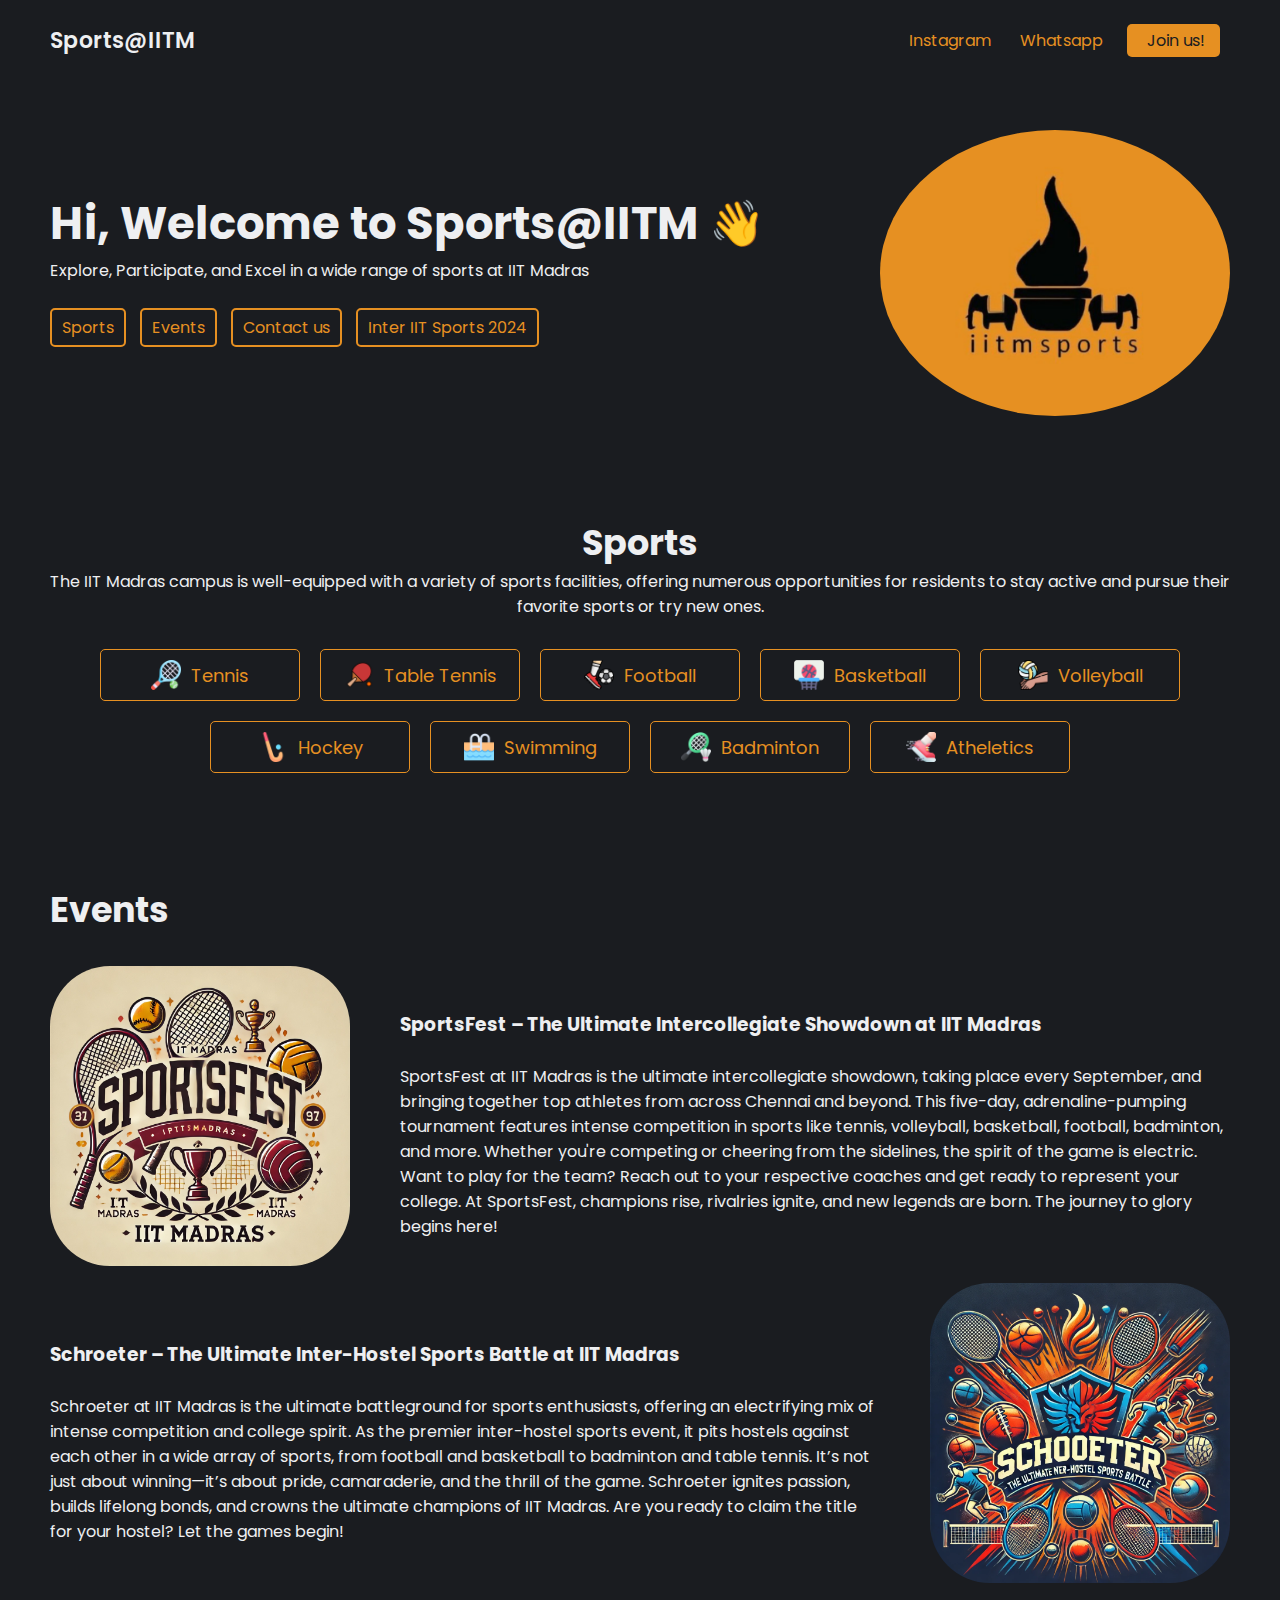
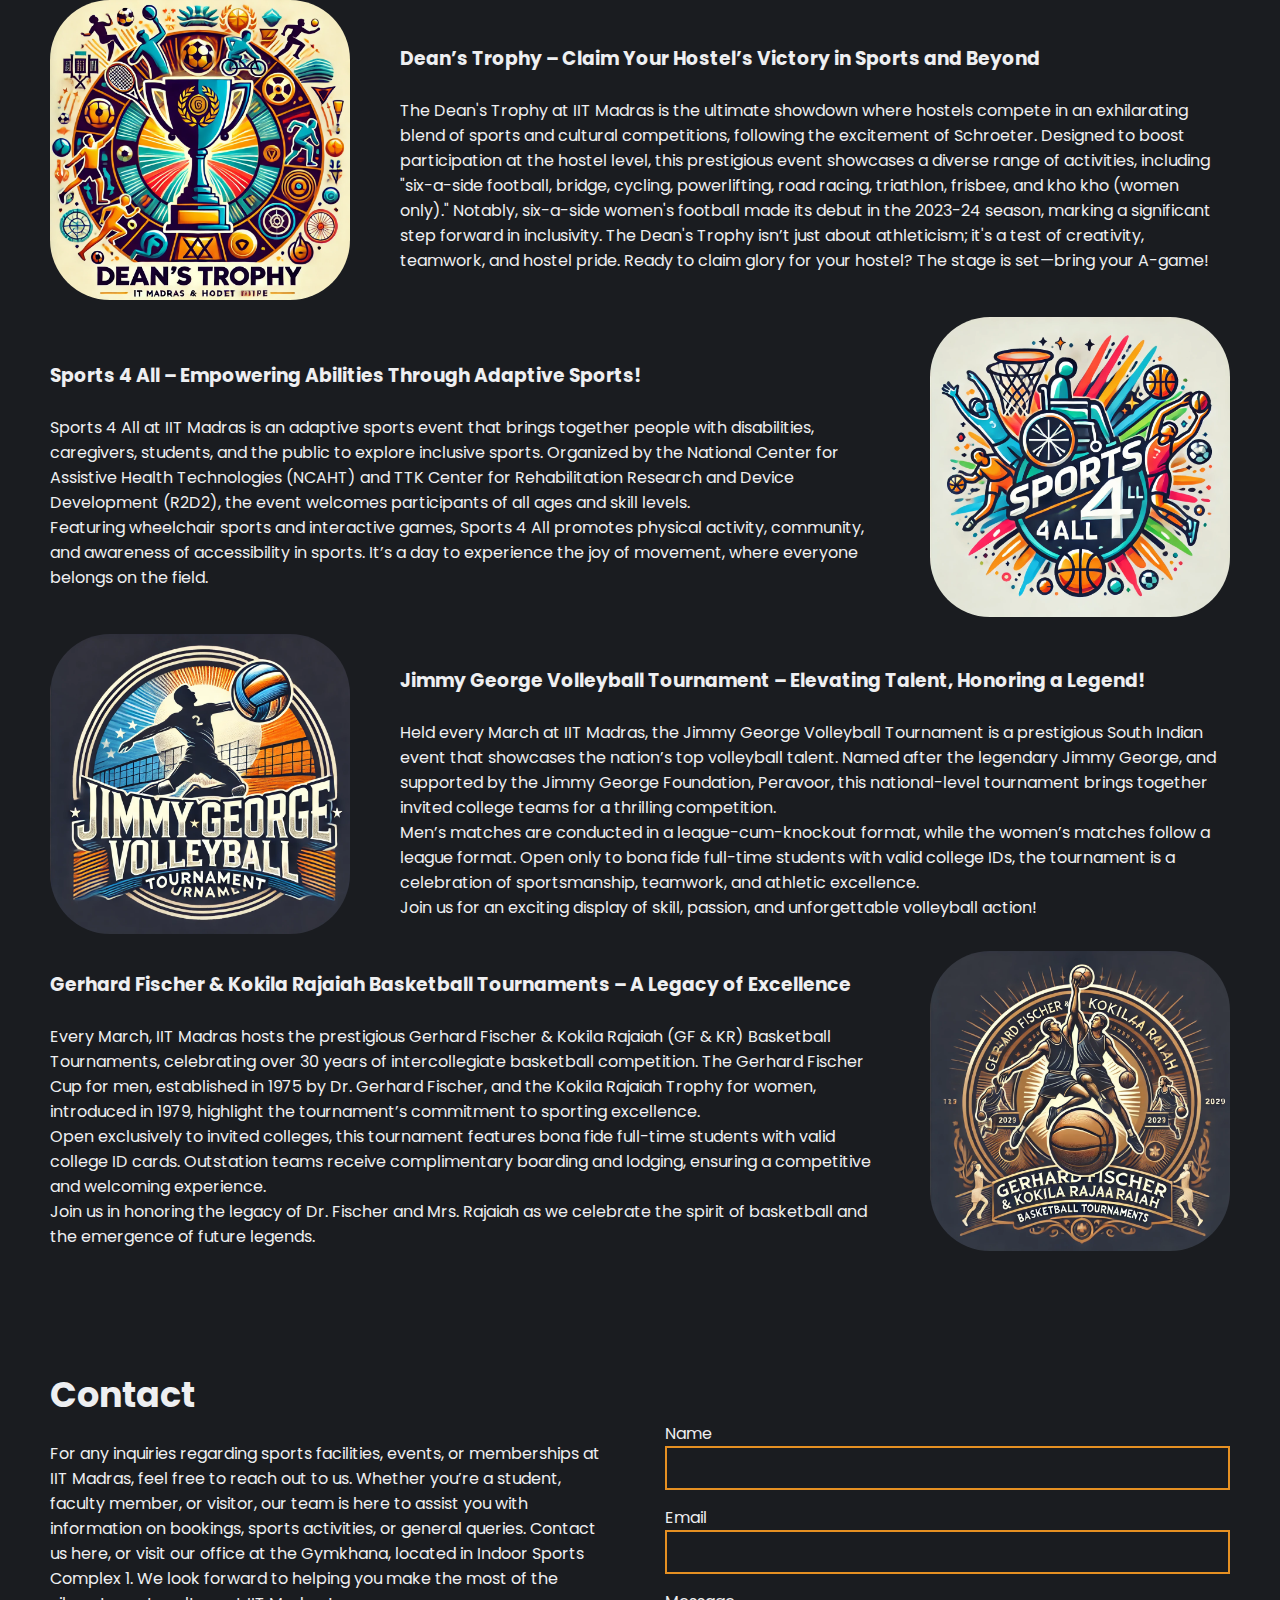
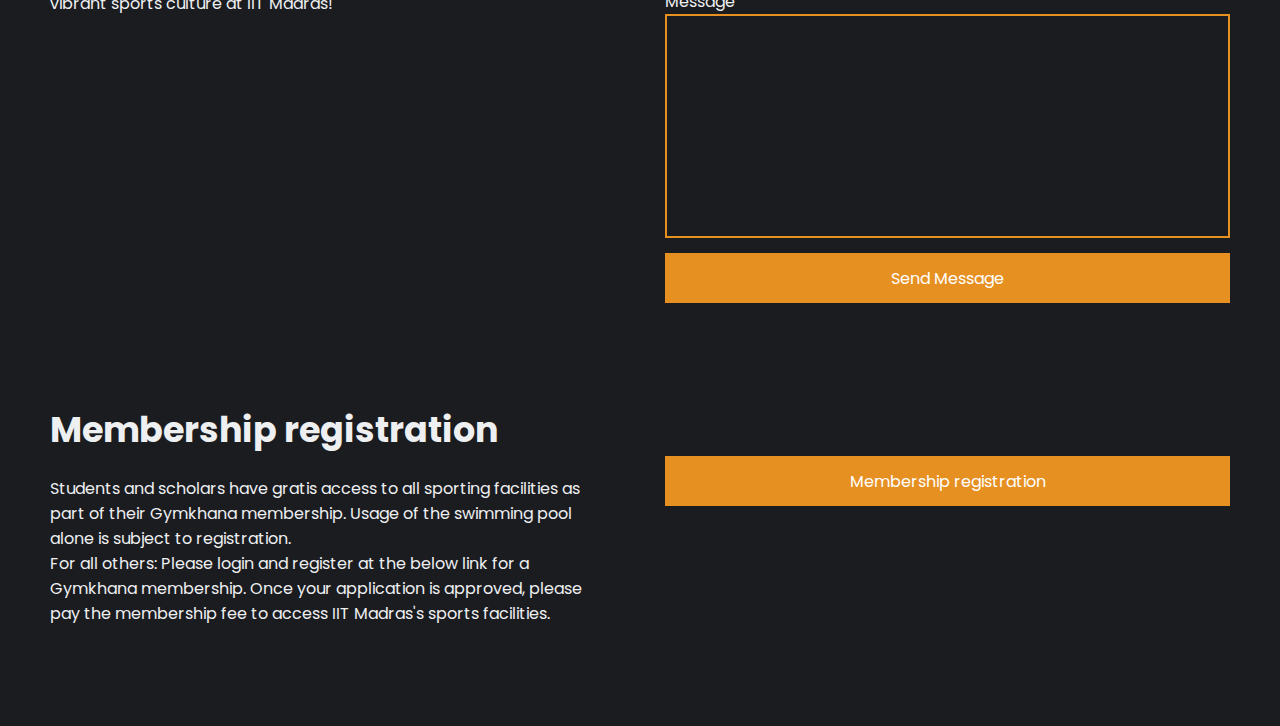
<file: index.html>
<!DOCTYPE html>
<html lang="en">
<head>
  <meta charset="UTF-8">
  <meta http-equiv="X-UA-Compatible" content="IE=edge">
  <meta name="viewport" content="width=device-width, initial-scale=1.0">

  <link rel="preconnect" href="https://fonts.googleapis.com">
  <link rel="preconnect" href="https://fonts.gstatic.com" crossorigin>
  <link href="https://fonts.googleapis.com/css2?family=Poppins:wght@400;600&display=swap" rel="stylesheet">

  <link rel="stylesheet" href="https://cdnjs.cloudflare.com/ajax/libs/font-awesome/6.4.0/css/all.min.css" integrity="sha512-iecdLmaskl7CVkqkXNQ/ZH/XLlvWZOJyj7Yy7tcenmpD1ypASozpmT/E0iPtmFIB46ZmdtAc9eNBvH0H/ZpiBw==" crossorigin="anonymous" referrerpolicy="no-referrer" />

  <link rel="stylesheet" href="styles.css">

  <title>Sports@IITM</title>
</head>
<body>
  <!-- NAVBAR -->
  <nav>
    <div class="left">
      <a href="/">Sports@IITM</a>
    </div>

    <div class="right">
      <a href="https://www.instagram.com/iitmsports" target="_blank" rel="noopener noreferrer">
        <i class="fa-brands fa-instagram"></i>
        <span>Instagram</span>
      </a>
      
      <a href="https://www.whatsapp.com/channel/0029Vaf8akrLikgIb8CyEc1K" target="_blank" rel="noopener noreferrer">
        <i class="fa-brands fa-whatsapp"></i>
        <span>Whatsapp</span>
      </a>
      
      <a href="#contact">
        <i class="fa-regular fa-paper-plane"></i>
        <span>Join us!</span>
      </a>
    </div>
  </nav>

  <main>
    <!-- SECTION 1: Hero -->
    <section class="hero-section">
      <div class="text">
        <h2>Hi, Welcome to Sports@IITM 👋</h2>
        <p>Explore, Participate, and Excel in a wide range of sports at IIT Madras</p>

        <div class="links">
          <a href="#sports">
            <i class="fa-solid fa-list-ul"></i>
            <span>Sports</span>
          </a>
          
          <a href="#events">
            <i class="fa-regular fa-calendar"></i>
            <span>Events</span>
          </a>
          
          <a href="#contact">
            <i class="fa-solid fa-comments"></i>
            <span>Contact us</span>
          </a>

          <a href="https://interiit2024.iiti.ac.in">
            <i class="fa-solid fa-fire-flame-curved"></i>
            <span>Inter IIT Sports 2024</span>
          </a>
        </div>
      </div>

      <div class="headshot">
        <img src="images/iitmsports_logo.png" alimagest="john doe headshot">
      </div>
    </section>

    <!-- SECTION 2: sports -->
    <section id="sports" class="sports-section">
      <h2>Sports</h2>
      <div class="text">
        The IIT Madras campus is well-equipped with a variety of sports facilities, offering numerous opportunities for residents to stay active and pursue their favorite sports or try new ones.
      </div>

      <div class="cells">
        <a href="tennis.html", target="_blank">
        <div class="cell">
          <img src="images/tennis.png" alt="tennis logo">
          <span>Tennis</span>
        </div>
        </a>
        
        <a href ="tt.html", target="_blank">
        <div class="cell">
          <img src="images/table-tennis.png" alt="table tennis logo">
          <span>Table Tennis</span>
        </div>
        </a>

        <a href="football.html", target="_blank">
        <div class="cell">
          <img src="images/football.png" alt="football logo">
          <span>Football</span>
        </div>
        </a>

        <a href="basketball.html", target="_blank">
        <div class="cell">
          <img src="images/basketball.png" alt="Basketball logo">
          <span>Basketball</span>
        </div>
        </a>

        <a href="volleyball.html", target="_blank">
        <div class="cell">
          <img src="images/volleyball.png" alt="volleyball logo">
          <span>Volleyball</span>
        </div>
        </a>

        <a href="hockey.html", target="_blank">
        <div class="cell">
            <img src="images/hockey.png" alt="hockey logo">
            <span>Hockey</span>
        </div>
        </a>

        <a href="swimming.html", target="_blank">
        <div class="cell">
            <img src="images/swimming.png" alt="swimming logo">
            <span>Swimming</span>
        </div>
        </a>
        
        <a href="badminton.html", target="_blank">
        <div class="cell">
            <img src="images/badminton.png" alt="badminton logo">
            <span>Badminton</span>
        </div>
        </a>

        <a href="atheletics.html", target="_blank">
        <div class="cell">
            <img src="images/atheletics.png" alt="atheletics logo">
            <span>Atheletics</span>
        </div>
        </a>

      </div>
    </section>

    <!-- SECTION 3: Events -->
    <section id="events" class="events-section">
      <h2>Events</h2>

      <div class="group">
        <div class="event-details">
          <img src="images/sportsfest logo.png">
          <p></p>
          <p></p>
        </div>

        <div class="text">
          <h3>SportsFest – The Ultimate Intercollegiate Showdown at IIT Madras</h3><br>
          SportsFest at IIT Madras is the ultimate intercollegiate showdown, taking place every September, and bringing together top athletes from across Chennai and beyond. This five-day, adrenaline-pumping tournament features intense competition in sports like tennis, volleyball, basketball, football, badminton, and more. Whether you're competing or cheering from the sidelines, the spirit of the game is electric. Want to play for the team? Reach out to your respective coaches and get ready to represent your college. At SportsFest, champions rise, rivalries ignite, and new legends are born. The journey to glory begins here!
        </div>
      </div>

      <div class="group">
        <div class="text">
          <h3>Schroeter – The Ultimate Inter-Hostel Sports Battle at IIT Madras</h3><br>
          Schroeter at IIT Madras is the ultimate battleground for sports enthusiasts, offering an electrifying mix of intense competition and college spirit. As the premier inter-hostel sports event, it pits hostels against each other in a wide array of sports, from football and basketball to badminton and table tennis. It’s not just about winning—it’s about pride, camaraderie, and the thrill of the game. Schroeter ignites passion, builds lifelong bonds, and crowns the ultimate champions of IIT Madras. Are you ready to claim the title for your hostel? Let the games begin!
        </div>

        <div class="event-details">
          <img src="images/Schroeter.png">
          <p></p>
          <p></p>
        </div>
      </div>

      <div class="group">
        <div class="event-details">
          <img src="images/deans.png">
          <p></p>
          <p></p>
        </div>

        <div class="text">
          <h3>Dean’s Trophy – Claim Your Hostel’s Victory in Sports and Beyond</h3><br>
          The Dean's Trophy at IIT Madras is the ultimate showdown where hostels compete in an exhilarating blend of sports and cultural competitions, following the excitement of Schroeter. Designed to boost participation at the hostel level, this prestigious event showcases a diverse range of activities, including "six-a-side football, bridge, cycling, powerlifting, road racing, triathlon, frisbee, and kho kho (women only)." Notably, six-a-side women's football made its debut in the 2023-24 season, marking a significant step forward in inclusivity. The Dean's Trophy isn’t just about athleticism; it's a test of creativity, teamwork, and hostel pride. Ready to claim glory for your hostel? The stage is set—bring your A-game!
        </div>
      </div>

      <div class="group">
        <div class="text">
          <h3>Sports 4 All – Empowering Abilities Through Adaptive Sports!</h3><br>
          Sports 4 All at IIT Madras is an adaptive sports event that brings together people with disabilities, caregivers, students, and the public to explore inclusive sports. Organized by the National Center for Assistive Health Technologies (NCAHT) and TTK Center for Rehabilitation Research and Device Development (R2D2), the event welcomes participants of all ages and skill levels.<br>
          Featuring wheelchair sports and interactive games, Sports 4 All promotes physical activity, community, and awareness of accessibility in sports. It’s a day to experience the joy of movement, where everyone belongs on the field.
        </div>

        <div class="event-details">
          <img src="images/sports4all logo.png">
          <p></p>
          <p></p>
        </div>
      </div>

      <div class="group">
        <div class="event-details">
          <img src="images/jimmy logo.png">
          <p></p>
          <p></p>
        </div>

        <div class="text">
          <h3>Jimmy George Volleyball Tournament – Elevating Talent, Honoring a Legend!</h3><br>
          Held every March at IIT Madras, the Jimmy George Volleyball Tournament is a prestigious South Indian event that showcases the nation’s top volleyball talent. Named after the legendary Jimmy George, and supported by the Jimmy George Foundation, Peravoor, this national-level tournament brings together invited college teams for a thrilling competition.<br>
          Men’s matches are conducted in a league-cum-knockout format, while the women’s matches follow a league format. Open only to bona fide full-time students with valid college IDs, the tournament is a celebration of sportsmanship, teamwork, and athletic excellence.<br>
          Join us for an exciting display of skill, passion, and unforgettable volleyball action!
        </div>
      </div>

      <div class="group">
        <div class="text">
          <h3>Gerhard Fischer & Kokila Rajaiah Basketball Tournaments – A Legacy of Excellence</h3><br>
          Every March, IIT Madras hosts the prestigious Gerhard Fischer & Kokila Rajaiah (GF & KR) Basketball Tournaments, celebrating over 30 years of intercollegiate basketball competition. The Gerhard Fischer Cup for men, established in 1975 by Dr. Gerhard Fischer, and the Kokila Rajaiah Trophy for women, introduced in 1979, highlight the tournament’s commitment to sporting excellence.<br>
          Open exclusively to invited colleges, this tournament features bona fide full-time students with valid college ID cards. Outstation teams receive complimentary boarding and lodging, ensuring a competitive and welcoming experience.<br>
          Join us in honoring the legacy of Dr. Fischer and Mrs. Rajaiah as we celebrate the spirit of basketball and the emergence of future legends.
        </div>

        <div class="event-details">
          <img src="images/kokila logo.png">
          <p></p>
          <p></p>
        </div>
      </div>

    </section>

    <!-- SECTION 4: Contact -->
    <section id="contact" class="contact-section">
      <h2>Contact</h2>

      <div class="group">
        <div class="text">
            For any inquiries regarding sports facilities, events, or memberships at IIT Madras, feel free to reach out to us. Whether you’re a student, faculty member, or visitor, our team is here to assist you with information on bookings, sports activities, or general queries. Contact us here, or visit our office at the Gymkhana, located in Indoor Sports Complex 1. We look forward to helping you make the most of the vibrant sports culture at IIT Madras!
        </div>

        <form action = "contact.php" method="post">
          <label for="name">Name</label>
          <input type="text" id="name" name="name">

          <label for="email">Email</label>
          <input type="email" id="email" name="email">

          <label for="message">Message</label>
          <textarea id="message" cols="30" rows="10" name="message"></textarea>

          <button type="submit" disabled title="Form disabled on live site">Send Message</button>
        </form>
      </div>
    </section>

    <section id="contact" class="contact-section">
      <h2>Membership registration</h2>

      <div class="group">
        <div class="text">
          Students and scholars have gratis access to all sporting facilities as part of their Gymkhana membership. Usage of the swimming pool alone is subject to registration.<br> For all others: Please login and register at the below link for a Gymkhana membership. Once your application is approved, please pay the membership fee to access IIT Madras's sports facilities.
        </div>

        <form action="https://dost.iitm.ac.in/iitmdost/login?getRegistrationForm" method="post">
          <button type="submit">Membership registration</button>
        </form> 
      </div>
    </section>

  </main>
</body>
</html>
</file>
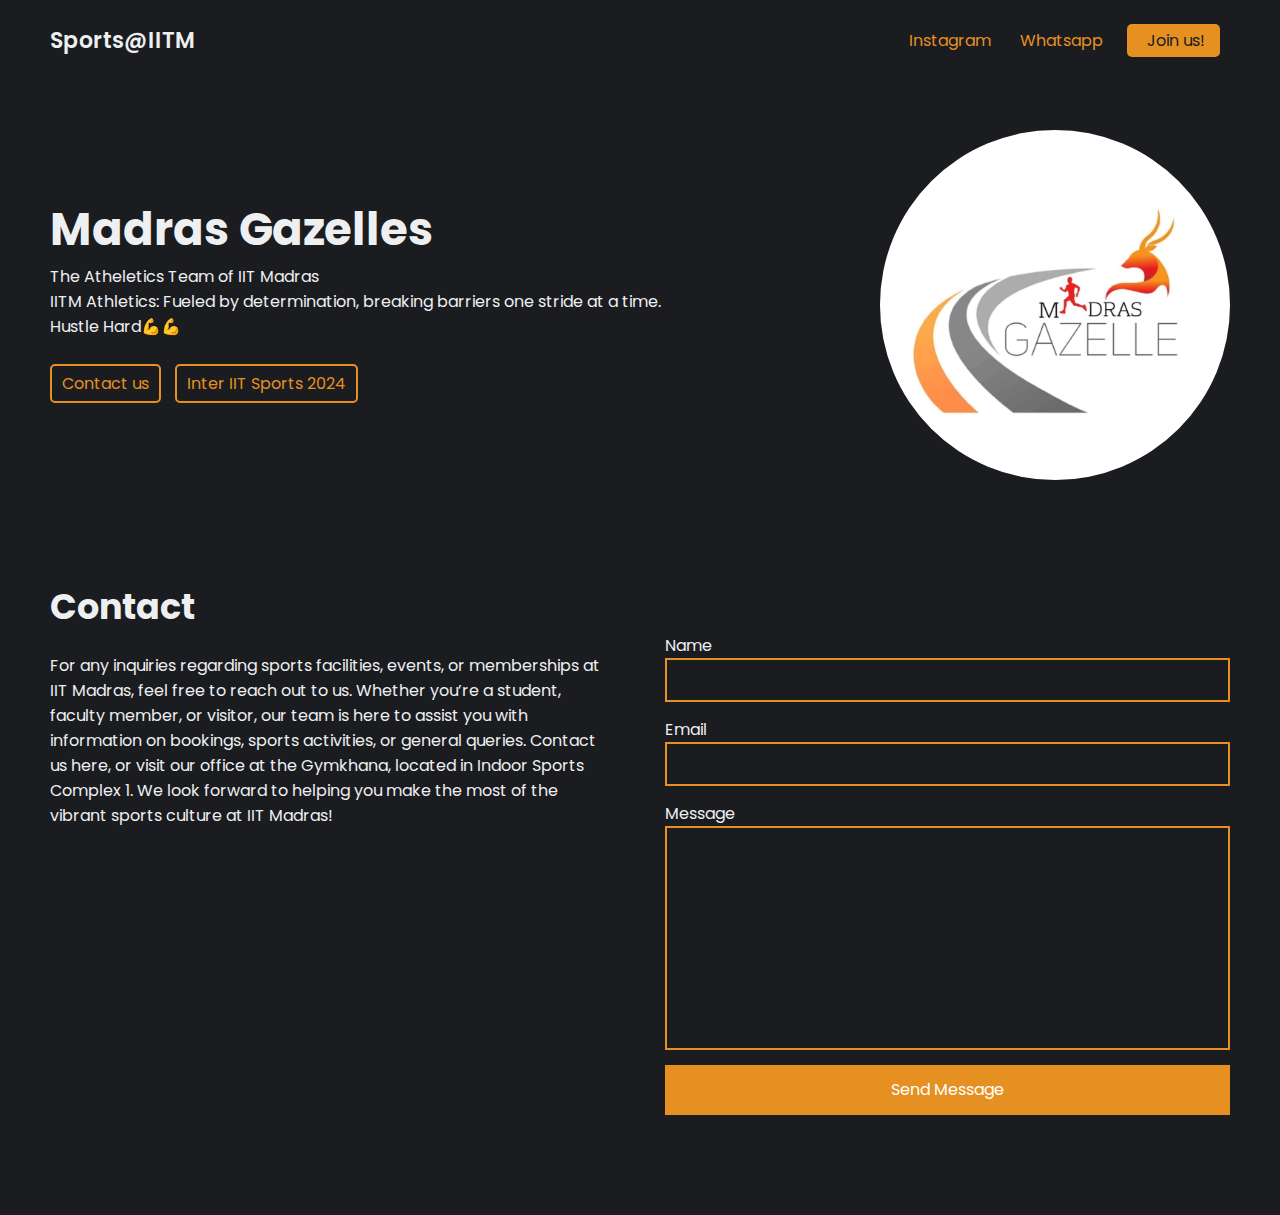
<file: atheletics.html>
<!DOCTYPE html>
<html lang="en">
<head>
  <meta charset="UTF-8">
  <meta http-equiv="X-UA-Compatible" content="IE=edge">
  <meta name="viewport" content="width=device-width, initial-scale=1.0">

  <link rel="preconnect" href="https://fonts.googleapis.com">
  <link rel="preconnect" href="https://fonts.gstatic.com" crossorigin>
  <link href="https://fonts.googleapis.com/css2?family=Poppins:wght@400;600&display=swap" rel="stylesheet">

  <link rel="stylesheet" href="https://cdnjs.cloudflare.com/ajax/libs/font-awesome/6.4.0/css/all.min.css" integrity="sha512-iecdLmaskl7CVkqkXNQ/ZH/XLlvWZOJyj7Yy7tcenmpD1ypASozpmT/E0iPtmFIB46ZmdtAc9eNBvH0H/ZpiBw==" crossorigin="anonymous" referrerpolicy="no-referrer" />

  <link rel="stylesheet" href="styles.css">

  <title>Sports@IITM</title>
</head>

<body>
    <!-- NAVBAR -->
    <nav>
      <div class="left">
        <a href="/">Sports@IITM</a>
      </div>
  
      <div class="right">
        <a href="https://www.instagram.com/iitmgazelles/" target="_blank" rel="noopener noreferrer">
          <i class="fa-brands fa-instagram"></i>
          <span>Instagram</span>
        </a>
        
        <a href="https://www.whatsapp.com/channel/0029Vaf8akrLikgIb8CyEc1K" target="_blank" rel="noopener noreferrer">
          <i class="fa-brands fa-whatsapp"></i>
          <span>Whatsapp</span>
        </a>
        
        <a href="join us.html">
          <i class="fa-regular fa-paper-plane"></i>
          <span>Join us!</span>
        </a>
      </div>
    </nav>
    <main>
        <!-- SECTION 1: Hero -->
        <section class="hero-section">
          <div class="text">
            <h2>Madras Gazelles</h2>
            <p>The Atheletics Team of IIT Madras<br>IITM Athletics: Fueled by determination, breaking barriers one stride at a time.<br>Hustle Hard💪💪</p>
    
            <div class="links">
              <a href="#contact">
                <i class="fa-solid fa-comments"></i>
                <span>Contact us</span>
              </a>
    
              <a href="https://interiit2024.iiti.ac.in">
                <i class="fa-solid fa-fire-flame-curved"></i>
                <span>Inter IIT Sports 2024</span>
              </a>
            </div>
          </div>
    
          <div class="headshot">
            <img src="atheletics/team logo.jpg" alimagest="Madras Gazelles">
          </div>
        </section>

    <!-- SECTION 4: Contact -->
    <section id="contact" class="contact-section" onsubmit="return validateForm()">
        <h2>Contact</h2>
  
        <div class="group">
          <div class="text">
              For any inquiries regarding sports facilities, events, or memberships at IIT Madras, feel free to reach out to us. Whether you’re a student, faculty member, or visitor, our team is here to assist you with information on bookings, sports activities, or general queries. Contact us here, or visit our office at the Gymkhana, located in Indoor Sports Complex 1. We look forward to helping you make the most of the vibrant sports culture at IIT Madras!
          </div>
  
          <form action = "contact.php" method="post">
            <label for="name">Name</label>
            <input type="text" id="name" name="name">
  
            <label for="email">Email</label>
            <input type="email" id="email" name="email">
  
            <label for="message">Message</label>
            <textarea id="message" cols="30" rows="10" name="message"></textarea>
  
            <button type="submit">Send Message</button>
          </form>
        </div>
      </section>
    </body>
</html>
</file>
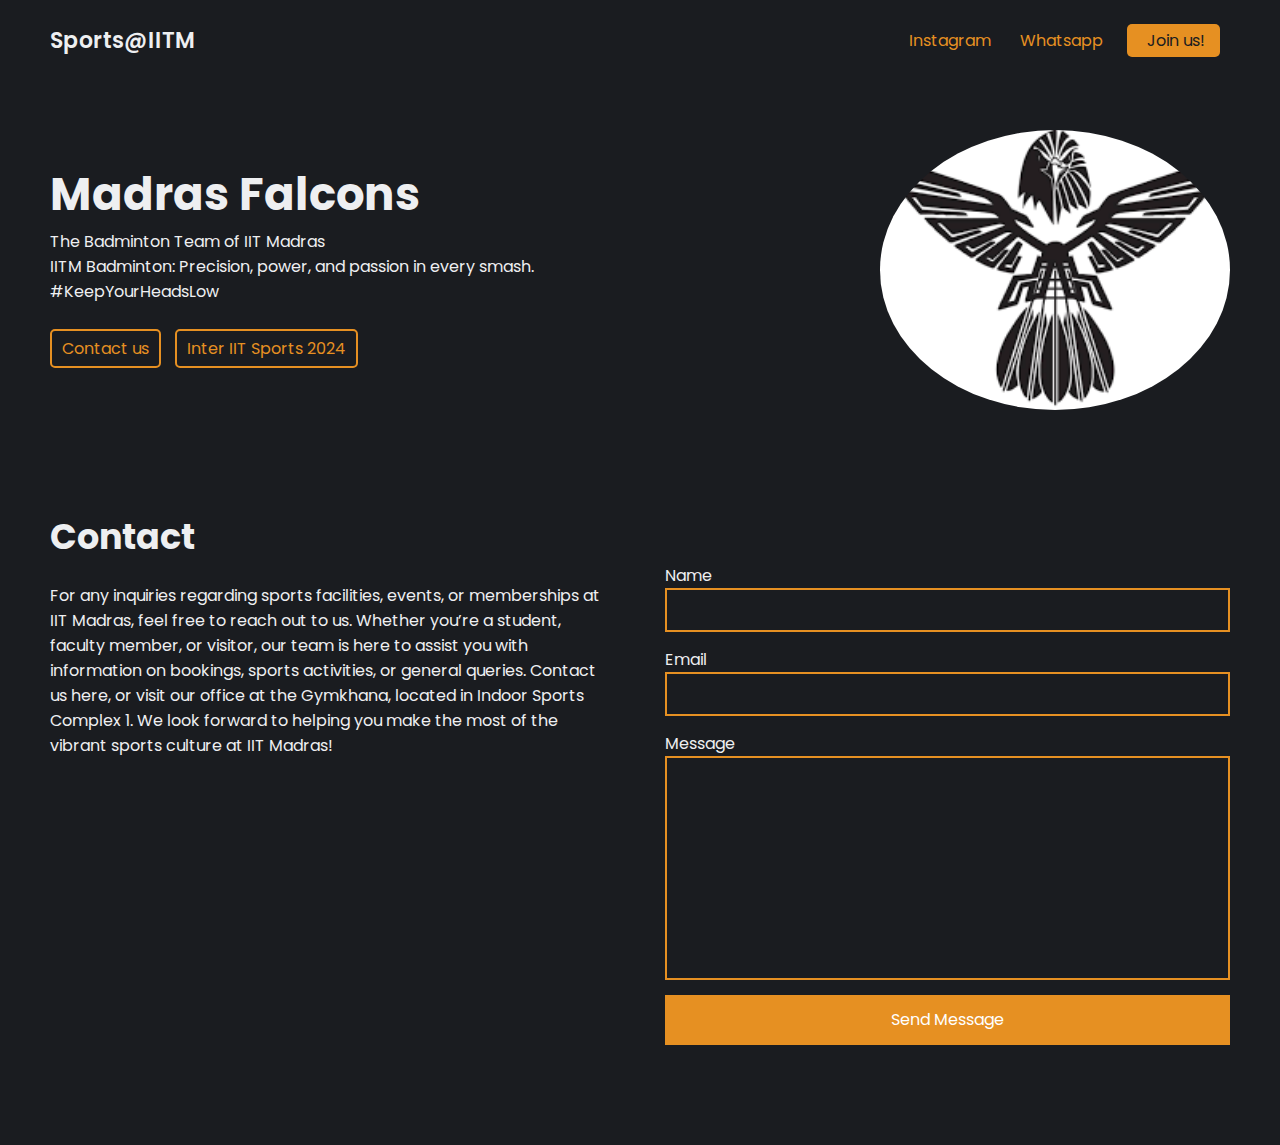
<file: badminton.html>
<!DOCTYPE html>
<html lang="en">
<head>
  <meta charset="UTF-8">
  <meta http-equiv="X-UA-Compatible" content="IE=edge">
  <meta name="viewport" content="width=device-width, initial-scale=1.0">

  <link rel="preconnect" href="https://fonts.googleapis.com">
  <link rel="preconnect" href="https://fonts.gstatic.com" crossorigin>
  <link href="https://fonts.googleapis.com/css2?family=Poppins:wght@400;600&display=swap" rel="stylesheet">

  <link rel="stylesheet" href="https://cdnjs.cloudflare.com/ajax/libs/font-awesome/6.4.0/css/all.min.css" integrity="sha512-iecdLmaskl7CVkqkXNQ/ZH/XLlvWZOJyj7Yy7tcenmpD1ypASozpmT/E0iPtmFIB46ZmdtAc9eNBvH0H/ZpiBw==" crossorigin="anonymous" referrerpolicy="no-referrer" />

  <link rel="stylesheet" href="styles.css">

  <title>Sports@IITM</title>
</head>

<body>
    <!-- NAVBAR -->
    <nav>
      <div class="left">
        <a href="/">Sports@IITM</a>
      </div>
  
      <div class="right">
        <a href="https://www.instagram.com/falcons_iitm/" target="_blank" rel="noopener noreferrer">
          <i class="fa-brands fa-instagram"></i>
          <span>Instagram</span>
        </a>
        
        <a href="https://www.whatsapp.com/channel/0029Vaf8akrLikgIb8CyEc1K" target="_blank" rel="noopener noreferrer">
          <i class="fa-brands fa-whatsapp"></i>
          <span>Whatsapp</span>
        </a>
        
        <a href="join us.html">
          <i class="fa-regular fa-paper-plane"></i>
          <span>Join us!</span>
        </a>
      </div>
    </nav>
    <main>
        <!-- SECTION 1: Hero -->
        <section class="hero-section">
          <div class="text">
            <h2>Madras Falcons</h2>
            <p>The Badminton Team of IIT Madras<br>IITM Badminton: Precision, power, and passion in every smash.<br>#KeepYourHeadsLow</p>
    
            <div class="links">
              <a href="#contact">
                <i class="fa-solid fa-comments"></i>
                <span>Contact us</span>
              </a>
    
              <a href="https://interiit2024.iiti.ac.in">
                <i class="fa-solid fa-fire-flame-curved"></i>
                <span>Inter IIT Sports 2024</span>
              </a>
            </div>
          </div>
    
          <div class="headshot">
            <img src="badminton/team logo.png" alimagest="Madras Falcons">
          </div>
        </section>

    <!-- SECTION 4: Contact -->
    <section id="contact" class="contact-section">
        <h2>Contact</h2>
  
        <div class="group">
          <div class="text">
              For any inquiries regarding sports facilities, events, or memberships at IIT Madras, feel free to reach out to us. Whether you’re a student, faculty member, or visitor, our team is here to assist you with information on bookings, sports activities, or general queries. Contact us here, or visit our office at the Gymkhana, located in Indoor Sports Complex 1. We look forward to helping you make the most of the vibrant sports culture at IIT Madras!
          </div>
  
          <form action = "contact.php" method="post" onsubmit="return validateForm()">
            <label for="name">Name</label>
            <input type="text" id="name" name="name">
  
            <label for="email">Email</label>
            <input type="email" id="email" name="email">
  
            <label for="message">Message</label>
            <textarea id="message" cols="30" rows="10" name="message"></textarea>
  
            <button type="submit">Send Message</button>
          </form>
        </div>
      </section>
    </body>
</html>
</file>
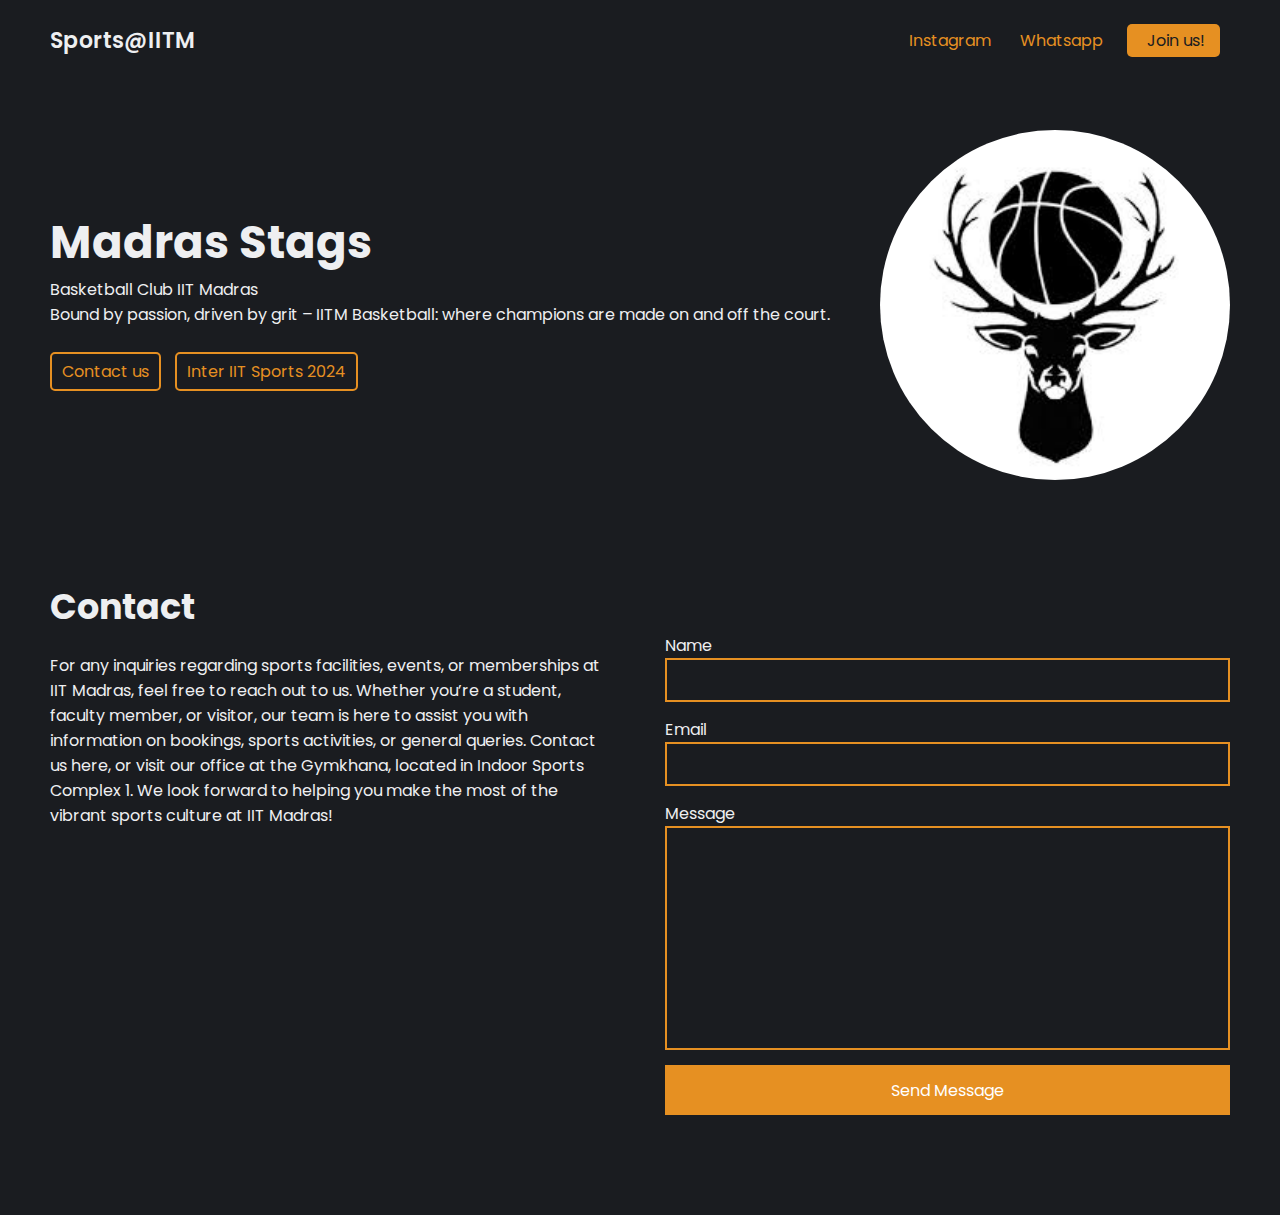
<file: basketball.html>
<!DOCTYPE html>
<html lang="en">
<head>
  <meta charset="UTF-8">
  <meta http-equiv="X-UA-Compatible" content="IE=edge">
  <meta name="viewport" content="width=device-width, initial-scale=1.0">

  <link rel="preconnect" href="https://fonts.googleapis.com">
  <link rel="preconnect" href="https://fonts.gstatic.com" crossorigin>
  <link href="https://fonts.googleapis.com/css2?family=Poppins:wght@400;600&display=swap" rel="stylesheet">

  <link rel="stylesheet" href="https://cdnjs.cloudflare.com/ajax/libs/font-awesome/6.4.0/css/all.min.css" integrity="sha512-iecdLmaskl7CVkqkXNQ/ZH/XLlvWZOJyj7Yy7tcenmpD1ypASozpmT/E0iPtmFIB46ZmdtAc9eNBvH0H/ZpiBw==" crossorigin="anonymous" referrerpolicy="no-referrer" />

  <link rel="stylesheet" href="styles.css">

  <title>Sports@IITM</title>
</head>

<body>
    <!-- NAVBAR -->
    <nav>
      <div class="left">
        <a href="/">Sports@IITM</a>
      </div>
  
      <div class="right">
        <a href="https://www.instagram.com/iitmbasketball/" target="_blank" rel="noopener noreferrer">
          <i class="fa-brands fa-instagram"></i>
          <span>Instagram</span>
        </a>
        
        <a href="https://www.whatsapp.com/channel/0029Vaf8akrLikgIb8CyEc1K" target="_blank" rel="noopener noreferrer">
          <i class="fa-brands fa-whatsapp"></i>
          <span>Whatsapp</span>
        </a>
        
        <a href="join us.html">
          <i class="fa-regular fa-paper-plane"></i>
          <span>Join us!</span>
        </a>
      </div>
    </nav>
    <main>
        <!-- SECTION 1: Hero -->
        <section class="hero-section">
          <div class="text">
            <h2>Madras Stags</h2>
            <p>Basketball Club IIT Madras<br>Bound by passion, driven by grit – IITM Basketball: where champions are made on and off the court.</p>
    
            <div class="links">
              <a href="#contact">
                <i class="fa-solid fa-comments"></i>
                <span>Contact us</span>
              </a>
    
              <a href="https://interiit2024.iiti.ac.in">
                <i class="fa-solid fa-fire-flame-curved"></i>
                <span>Inter IIT Sports 2024</span>
              </a>
            </div>
          </div>
    
          <div class="headshot">
            <img src="basketball/team logo.jpeg" alimagest="Madras Stags">
          </div>
        </section>

    <!-- SECTION 4: Contact -->
    <section id="contact" class="contact-section">
        <h2>Contact</h2>
  
        <div class="group">
          <div class="text">
              For any inquiries regarding sports facilities, events, or memberships at IIT Madras, feel free to reach out to us. Whether you’re a student, faculty member, or visitor, our team is here to assist you with information on bookings, sports activities, or general queries. Contact us here, or visit our office at the Gymkhana, located in Indoor Sports Complex 1. We look forward to helping you make the most of the vibrant sports culture at IIT Madras!
          </div>
  
          <form action = "contact.php" method="post" onsubmit="return validateForm()">
            <label for="name">Name</label>
            <input type="text" id="name" name="name">
  
            <label for="email">Email</label>
            <input type="email" id="email" name="email">
  
            <label for="message">Message</label>
            <textarea id="message" cols="30" rows="10" name="message"></textarea>
  
            <button type="submit">Send Message</button>
          </form>
        </div>
      </section>
    </body>
</html>
</file>
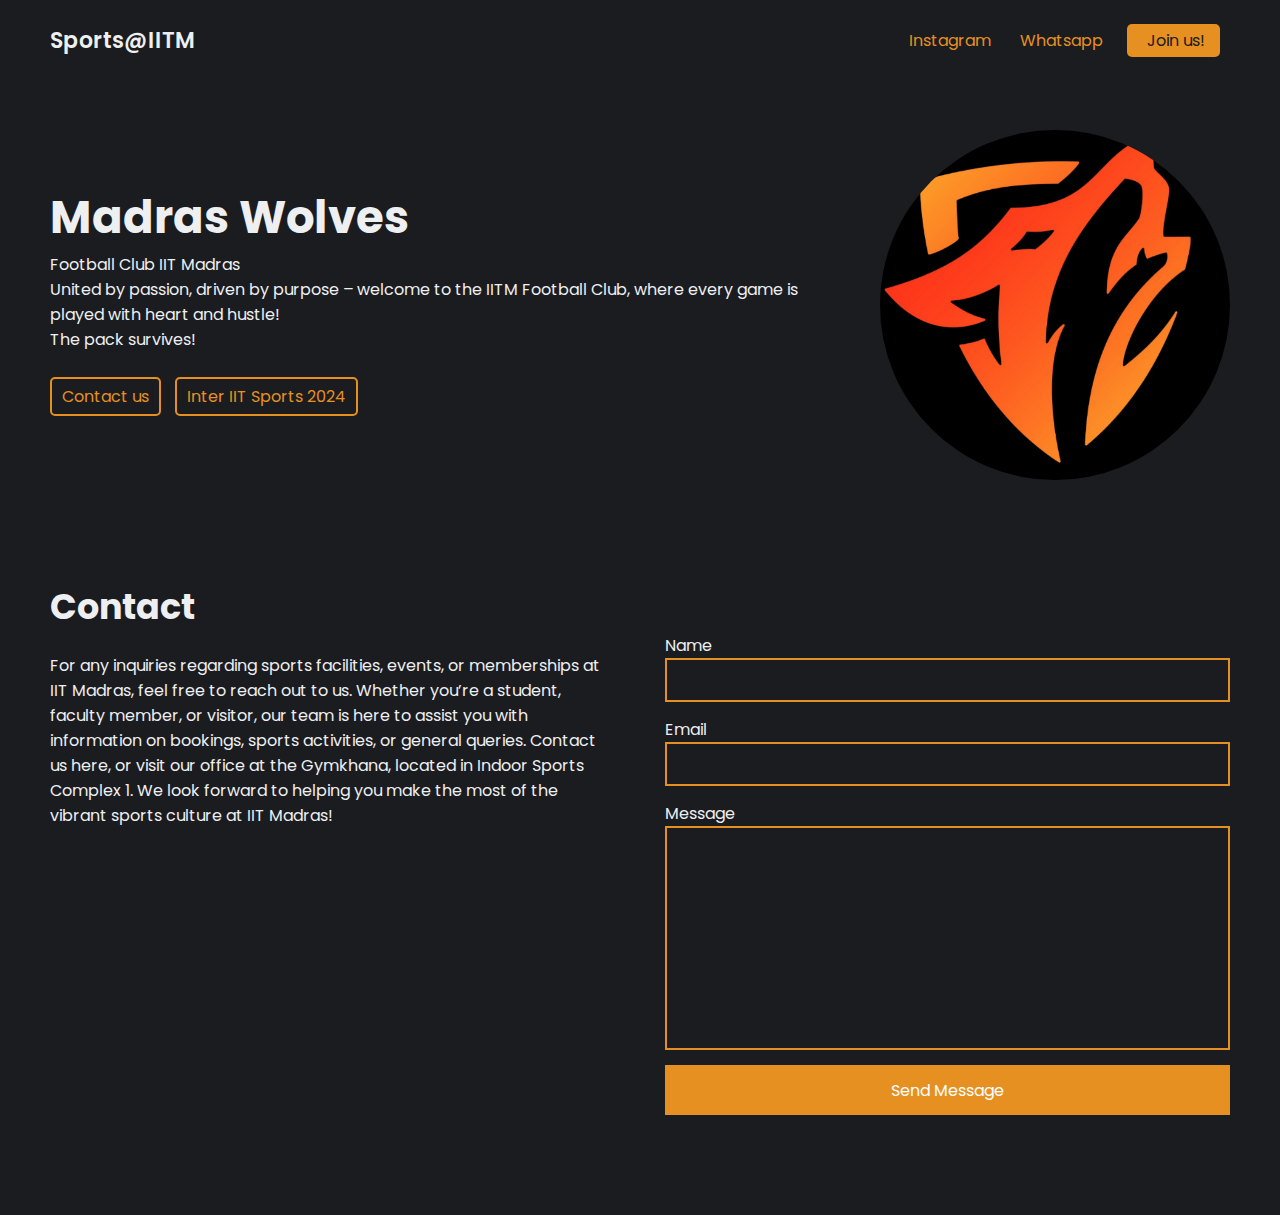
<file: football.html>
<!DOCTYPE html>
<html lang="en">
<head>
  <meta charset="UTF-8">
  <meta http-equiv="X-UA-Compatible" content="IE=edge">
  <meta name="viewport" content="width=device-width, initial-scale=1.0">

  <link rel="preconnect" href="https://fonts.googleapis.com">
  <link rel="preconnect" href="https://fonts.gstatic.com" crossorigin>
  <link href="https://fonts.googleapis.com/css2?family=Poppins:wght@400;600&display=swap" rel="stylesheet">

  <link rel="stylesheet" href="https://cdnjs.cloudflare.com/ajax/libs/font-awesome/6.4.0/css/all.min.css" integrity="sha512-iecdLmaskl7CVkqkXNQ/ZH/XLlvWZOJyj7Yy7tcenmpD1ypASozpmT/E0iPtmFIB46ZmdtAc9eNBvH0H/ZpiBw==" crossorigin="anonymous" referrerpolicy="no-referrer" />

  <link rel="stylesheet" href="styles.css">

  <title>Sports@IITM</title>
</head>

<body>
    <!-- NAVBAR -->
    <nav>
      <div class="left">
        <a href="/">Sports@IITM</a>
      </div>
  
      <div class="right">
        <a href="https://www.instagram.com/iitmadraswolves/" target="_blank" rel="noopener noreferrer">
          <i class="fa-brands fa-instagram"></i>
          <span>Instagram</span>
        </a>
        
        <a href="https://www.whatsapp.com/channel/0029Vaf8akrLikgIb8CyEc1K" target="_blank" rel="noopener noreferrer">
          <i class="fa-brands fa-whatsapp"></i>
          <span>Whatsapp</span>
        </a>
        
        <a href="join us.html">
          <i class="fa-regular fa-paper-plane"></i>
          <span>Join us!</span>
        </a>
      </div>
    </nav>
    <main>
        <!-- SECTION 1: Hero -->
        <section class="hero-section">
          <div class="text">
            <h2>Madras Wolves</h2>
            <p>Football Club IIT Madras<br>United by passion, driven by purpose – welcome to the IITM Football Club, where every game is played with heart and hustle!<br>The pack survives!</p>
    
            <div class="links">
              <a href="#contact">
                <i class="fa-solid fa-comments"></i>
                <span>Contact us</span>
              </a>
    
              <a href="https://interiit2024.iiti.ac.in">
                <i class="fa-solid fa-fire-flame-curved"></i>
                <span>Inter IIT Sports 2024</span>
              </a>
            </div>
          </div>
    
          <div class="headshot">
            <img src="football/team logo.png" alimagest="Madras Wolves">
          </div>
        </section>

    <!-- SECTION 4: Contact -->
    <section id="contact" class="contact-section">
        <h2>Contact</h2>
  
        <div class="group">
          <div class="text">
              For any inquiries regarding sports facilities, events, or memberships at IIT Madras, feel free to reach out to us. Whether you’re a student, faculty member, or visitor, our team is here to assist you with information on bookings, sports activities, or general queries. Contact us here, or visit our office at the Gymkhana, located in Indoor Sports Complex 1. We look forward to helping you make the most of the vibrant sports culture at IIT Madras!
          </div>
  
          <form action = "contact.php" method="post" onsubmit="return validateForm()">
            <label for="name">Name</label>
            <input type="text" id="name" name="name">
  
            <label for="email">Email</label>
            <input type="email" id="email" name="email">
  
            <label for="message">Message</label>
            <textarea id="message" cols="30" rows="10" name="message"></textarea>
  
            <button type="submit">Send Message</button>
          </form>
        </div>
      </section>
    </body>
</html>
</file>
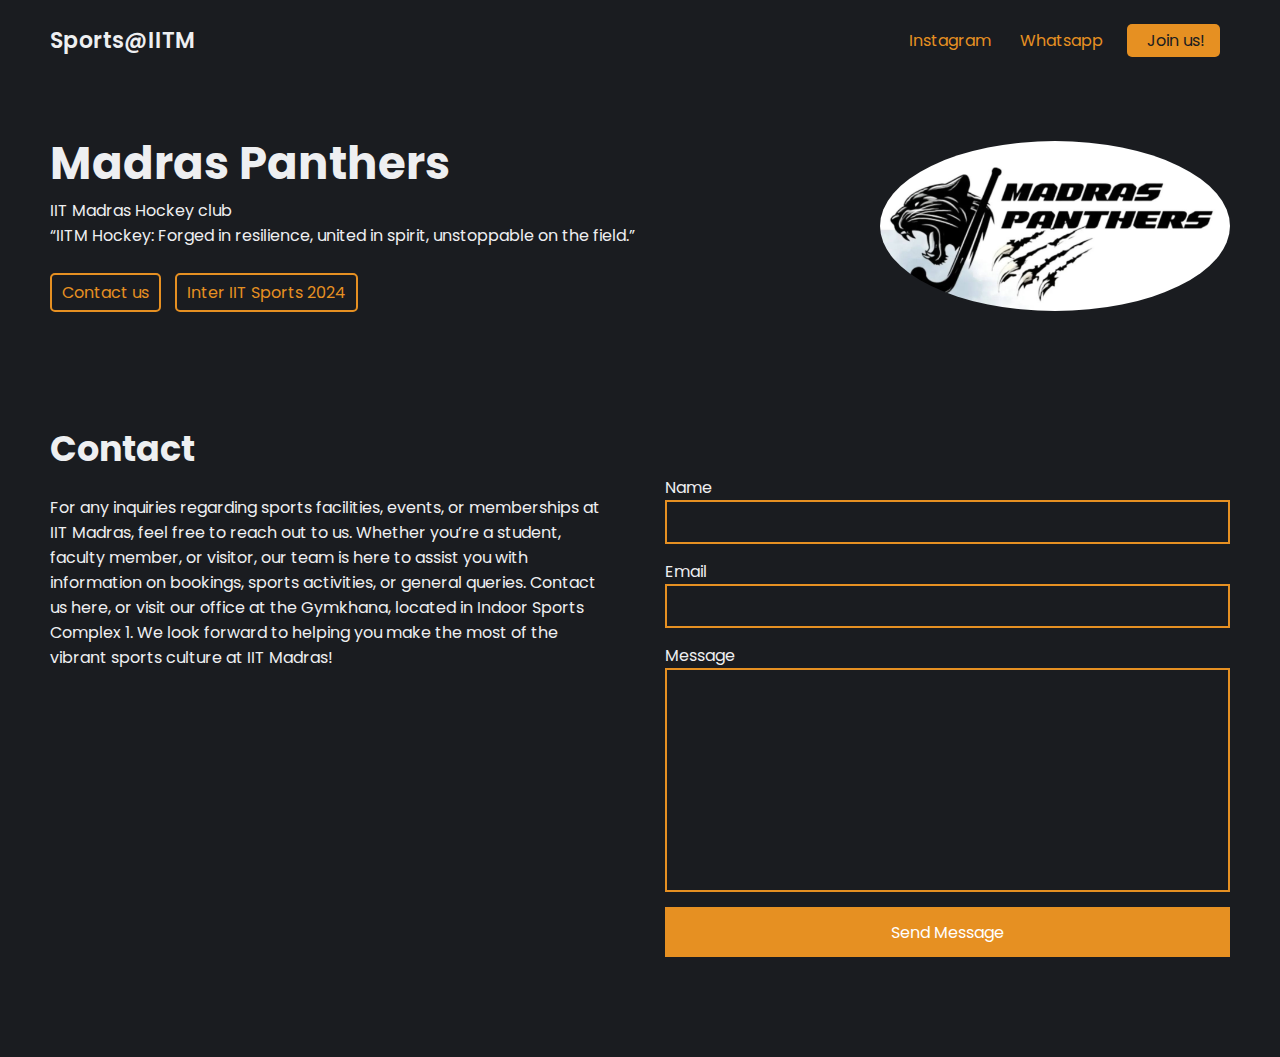
<file: hockey.html>
<!DOCTYPE html>
<html lang="en">
<head>
  <meta charset="UTF-8">
  <meta http-equiv="X-UA-Compatible" content="IE=edge">
  <meta name="viewport" content="width=device-width, initial-scale=1.0">

  <link rel="preconnect" href="https://fonts.googleapis.com">
  <link rel="preconnect" href="https://fonts.gstatic.com" crossorigin>
  <link href="https://fonts.googleapis.com/css2?family=Poppins:wght@400;600&display=swap" rel="stylesheet">

  <link rel="stylesheet" href="https://cdnjs.cloudflare.com/ajax/libs/font-awesome/6.4.0/css/all.min.css" integrity="sha512-iecdLmaskl7CVkqkXNQ/ZH/XLlvWZOJyj7Yy7tcenmpD1ypASozpmT/E0iPtmFIB46ZmdtAc9eNBvH0H/ZpiBw==" crossorigin="anonymous" referrerpolicy="no-referrer" />

  <link rel="stylesheet" href="styles.css">

  <title>Sports@IITM</title>
</head>

<body>
    <!-- NAVBAR -->
    <nav>
      <div class="left">
        <a href="/">Sports@IITM</a>
      </div>
  
      <div class="right">
        <a href="https://www.instagram.com/iitmhockeypanthers/" target="_blank" rel="noopener noreferrer">
          <i class="fa-brands fa-instagram"></i>
          <span>Instagram</span>
        </a>
        
        <a href="https://www.whatsapp.com/channel/0029Vaf8akrLikgIb8CyEc1K" target="_blank" rel="noopener noreferrer">
          <i class="fa-brands fa-whatsapp"></i>
          <span>Whatsapp</span>
        </a>
        
        <a href="join us.html">
          <i class="fa-regular fa-paper-plane"></i>
          <span>Join us!</span>
        </a>
      </div>
    </nav>
    <main>
        <!-- SECTION 1: Hero -->
        <section class="hero-section">
          <div class="text">
            <h2>Madras Panthers</h2>
            <p>IIT Madras Hockey club<br>“IITM Hockey: Forged in resilience, united in spirit, unstoppable on the field.”</p>
    
            <div class="links">
              <a href="#contact">
                <i class="fa-solid fa-comments"></i>
                <span>Contact us</span>
              </a>
    
              <a href="https://interiit2024.iiti.ac.in">
                <i class="fa-solid fa-fire-flame-curved"></i>
                <span>Inter IIT Sports 2024</span>
              </a>
            </div>
          </div>
    
          <div class="headshot">
            <img src="hockey/team logo.jpg" alimagest="Madras Panthers">
          </div>
        </section>

    <!-- SECTION 4: Contact -->
    <section id="contact" class="contact-section">
        <h2>Contact</h2>
  
        <div class="group">
          <div class="text">
              For any inquiries regarding sports facilities, events, or memberships at IIT Madras, feel free to reach out to us. Whether you’re a student, faculty member, or visitor, our team is here to assist you with information on bookings, sports activities, or general queries. Contact us here, or visit our office at the Gymkhana, located in Indoor Sports Complex 1. We look forward to helping you make the most of the vibrant sports culture at IIT Madras!
          </div>
  
          <form action = "contact.php" method="post" onsubmit="return validateForm()">
            <label for="name">Name</label>
            <input type="text" id="name" name="name">
  
            <label for="email">Email</label>
            <input type="email" id="email" name="email">
  
            <label for="message">Message</label>
            <textarea id="message" cols="30" rows="10" name="message"></textarea>
  
            <button type="submit">Send Message</button>
          </form>
        </div>
      </section>
    </body>
</html>
</file>
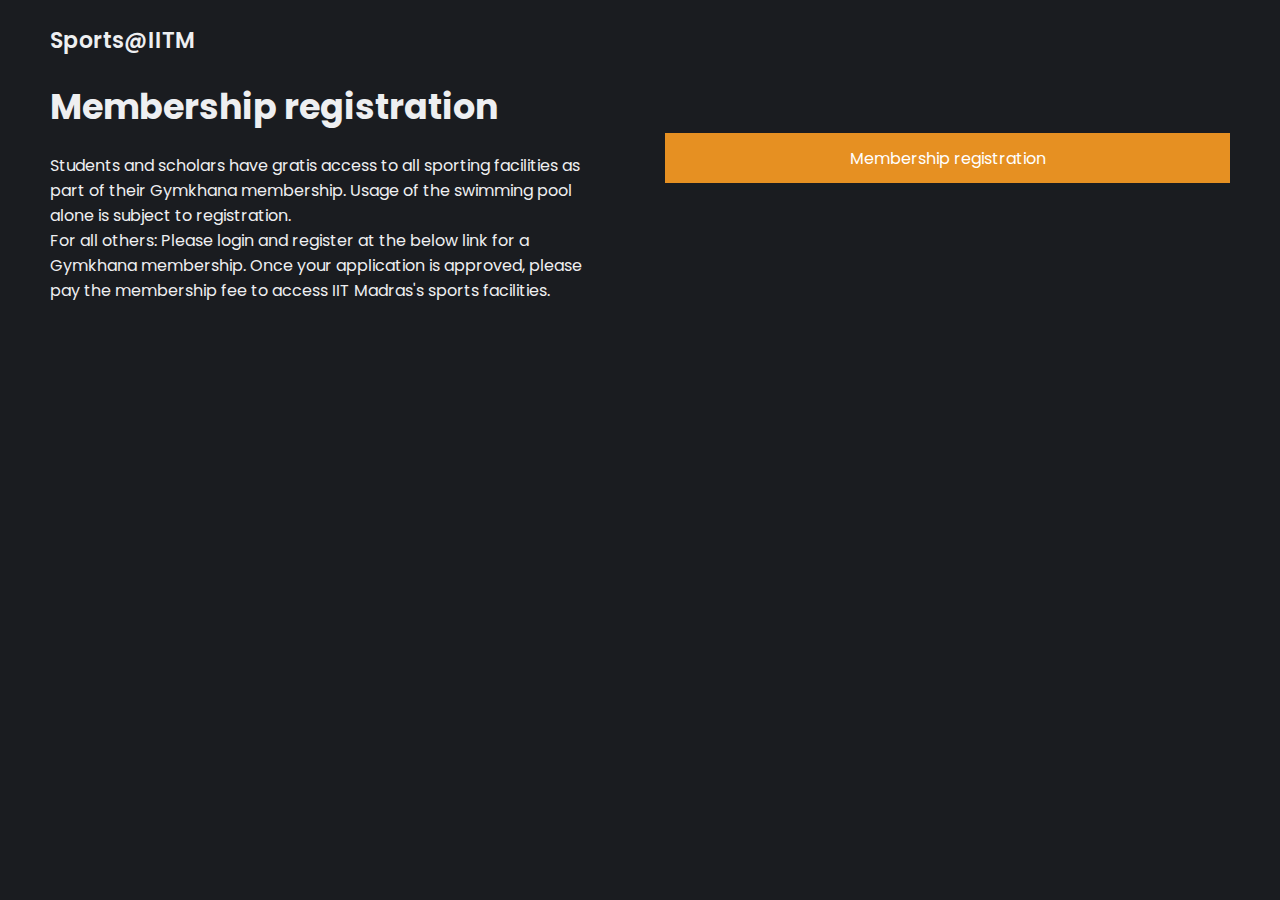
<file: join us.html>
<!DOCTYPE html>
<html lang="en">
<head>
  <meta charset="UTF-8">
  <meta http-equiv="X-UA-Compatible" content="IE=edge">
  <meta name="viewport" content="width=device-width, initial-scale=1.0">

  <link rel="preconnect" href="https://fonts.googleapis.com">
  <link rel="preconnect" href="https://fonts.gstatic.com" crossorigin>
  <link href="https://fonts.googleapis.com/css2?family=Poppins:wght@400;600&display=swap" rel="stylesheet">

  <link rel="stylesheet" href="https://cdnjs.cloudflare.com/ajax/libs/font-awesome/6.4.0/css/all.min.css" integrity="sha512-iecdLmaskl7CVkqkXNQ/ZH/XLlvWZOJyj7Yy7tcenmpD1ypASozpmT/E0iPtmFIB46ZmdtAc9eNBvH0H/ZpiBw==" crossorigin="anonymous" referrerpolicy="no-referrer" />

  <link rel="stylesheet" href="styles.css">

  <title>Sports@IITM</title>
</head>

<body>
    <!-- NAVBAR -->
    <nav>
      <div class="left">
        <a href="/">Sports@IITM</a>
      </div>
        </a>
    </nav>

    <!-- SECTION 4: Contact -->
    <section id="contact" class="contact-section">
        <h2>Membership registration</h2>
  
        <div class="group">
          <div class="text">
            Students and scholars have gratis access to all sporting facilities as part of their Gymkhana membership. Usage of the swimming pool alone is subject to registration.<br> For all others: Please login and register at the below link for a Gymkhana membership. Once your application is approved, please pay the membership fee to access IIT Madras's sports facilities.
          </div>
  
          <form action="https://dost.iitm.ac.in/iitmdost/login?getRegistrationForm" method="post">
            <button type="submit">Membership registration</button>
          </form> 
        </div>
      </section>
    </body>
</html>
</file>
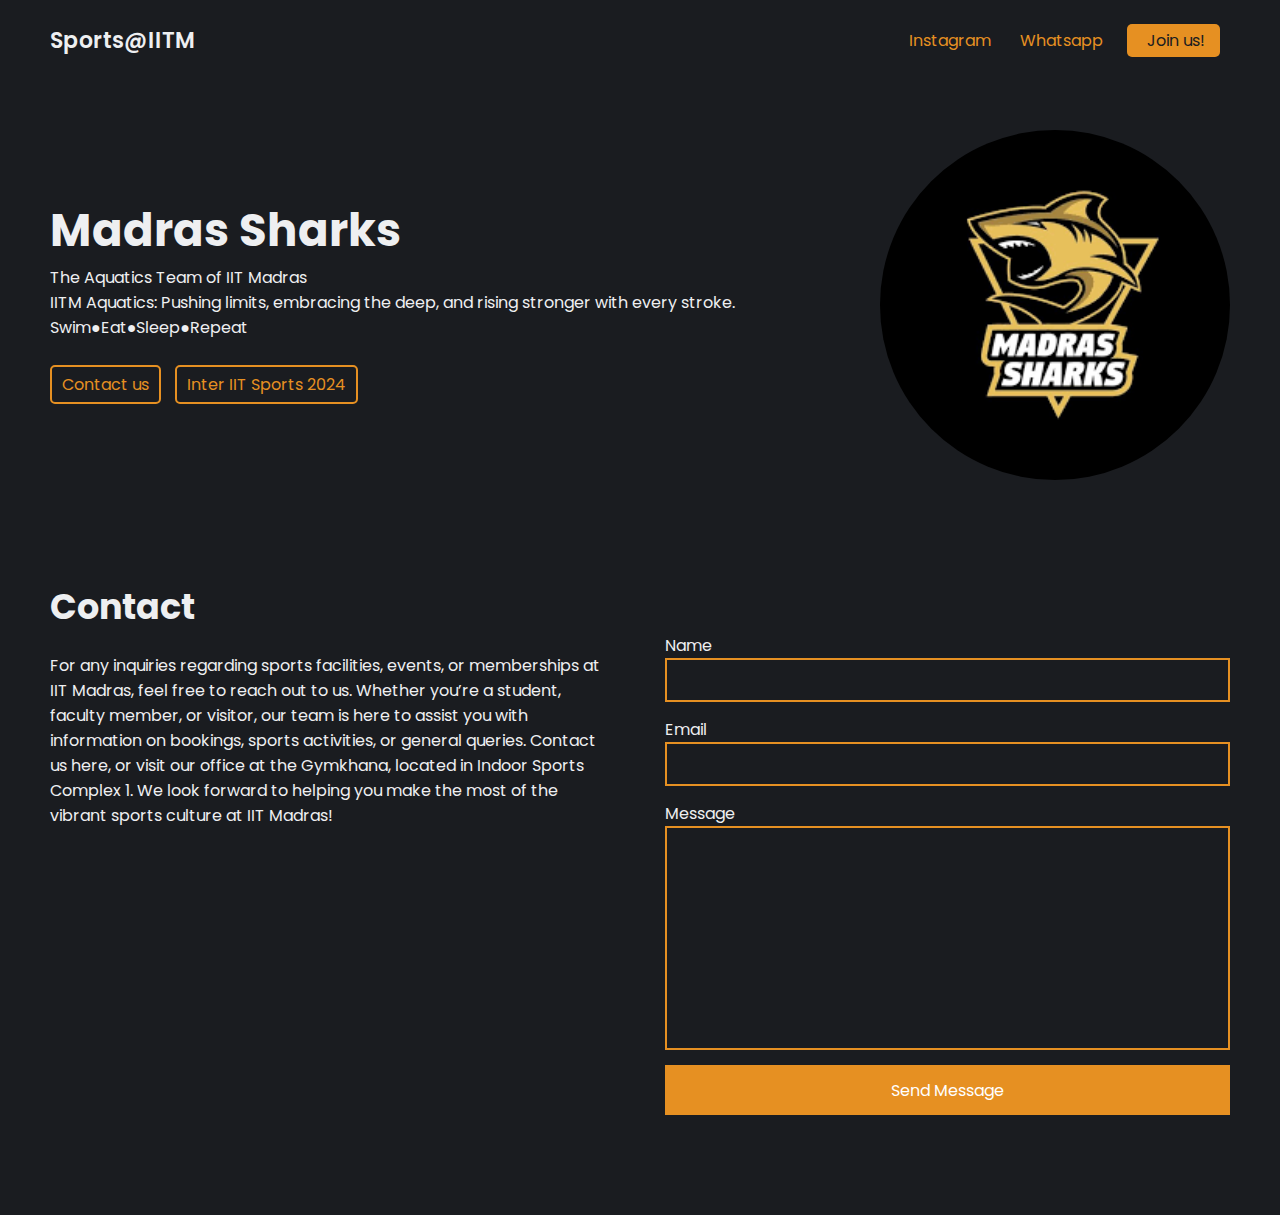
<file: swimming.html>
<!DOCTYPE html>
<html lang="en">
<head>
  <meta charset="UTF-8">
  <meta http-equiv="X-UA-Compatible" content="IE=edge">
  <meta name="viewport" content="width=device-width, initial-scale=1.0">

  <link rel="preconnect" href="https://fonts.googleapis.com">
  <link rel="preconnect" href="https://fonts.gstatic.com" crossorigin>
  <link href="https://fonts.googleapis.com/css2?family=Poppins:wght@400;600&display=swap" rel="stylesheet">

  <link rel="stylesheet" href="https://cdnjs.cloudflare.com/ajax/libs/font-awesome/6.4.0/css/all.min.css" integrity="sha512-iecdLmaskl7CVkqkXNQ/ZH/XLlvWZOJyj7Yy7tcenmpD1ypASozpmT/E0iPtmFIB46ZmdtAc9eNBvH0H/ZpiBw==" crossorigin="anonymous" referrerpolicy="no-referrer" />

  <link rel="stylesheet" href="styles.css">

  <title>Sports@IITM</title>
</head>

<body>
    <!-- NAVBAR -->
    <nav>
      <div class="left">
        <a href="/">Sports@IITM</a>
      </div>
  
      <div class="right">
        <a href="https://www.instagram.com/madrassharks/" target="_blank" rel="noopener noreferrer">
          <i class="fa-brands fa-instagram"></i>
          <span>Instagram</span>
        </a>
        
        <a href="https://www.whatsapp.com/channel/0029Vaf8akrLikgIb8CyEc1K" target="_blank" rel="noopener noreferrer">
          <i class="fa-brands fa-whatsapp"></i>
          <span>Whatsapp</span>
        </a>
        
        <a href="join us.html">
          <i class="fa-regular fa-paper-plane"></i>
          <span>Join us!</span>
        </a>
      </div>
    </nav>
    <main>
        <!-- SECTION 1: Hero -->
        <section class="hero-section">
          <div class="text">
            <h2>Madras Sharks</h2>
            <p>The Aquatics Team of IIT Madras<br>IITM Aquatics: Pushing limits, embracing the deep, and rising stronger with every stroke.<br>Swim●Eat●Sleep●Repeat</p>
    
            <div class="links">
              <a href="#contact">
                <i class="fa-solid fa-comments"></i>
                <span>Contact us</span>
              </a>
    
              <a href="https://interiit2024.iiti.ac.in">
                <i class="fa-solid fa-fire-flame-curved"></i>
                <span>Inter IIT Sports 2024</span>
              </a>
            </div>
          </div>
    
          <div class="headshot">
            <img src="swim/team logo.png" alimagest="Madras Sahrks">
          </div>
        </section>

    <!-- SECTION 4: Contact -->
    <section id="contact" class="contact-section">
        <h2>Contact</h2>
  
        <div class="group">
          <div class="text">
              For any inquiries regarding sports facilities, events, or memberships at IIT Madras, feel free to reach out to us. Whether you’re a student, faculty member, or visitor, our team is here to assist you with information on bookings, sports activities, or general queries. Contact us here, or visit our office at the Gymkhana, located in Indoor Sports Complex 1. We look forward to helping you make the most of the vibrant sports culture at IIT Madras!
          </div>
  
          <form action = "contact.php" method="post" onsubmit="return validateForm()">
            <label for="name">Name</label>
            <input type="text" id="name" name="name">
  
            <label for="email">Email</label>
            <input type="email" id="email" name="email">
  
            <label for="message">Message</label>
            <textarea id="message" cols="30" rows="10" name="message"></textarea>
  
            <button type="submit">Send Message</button>
          </form>
        </div>
      </section>
    </body>
</html>
</file>
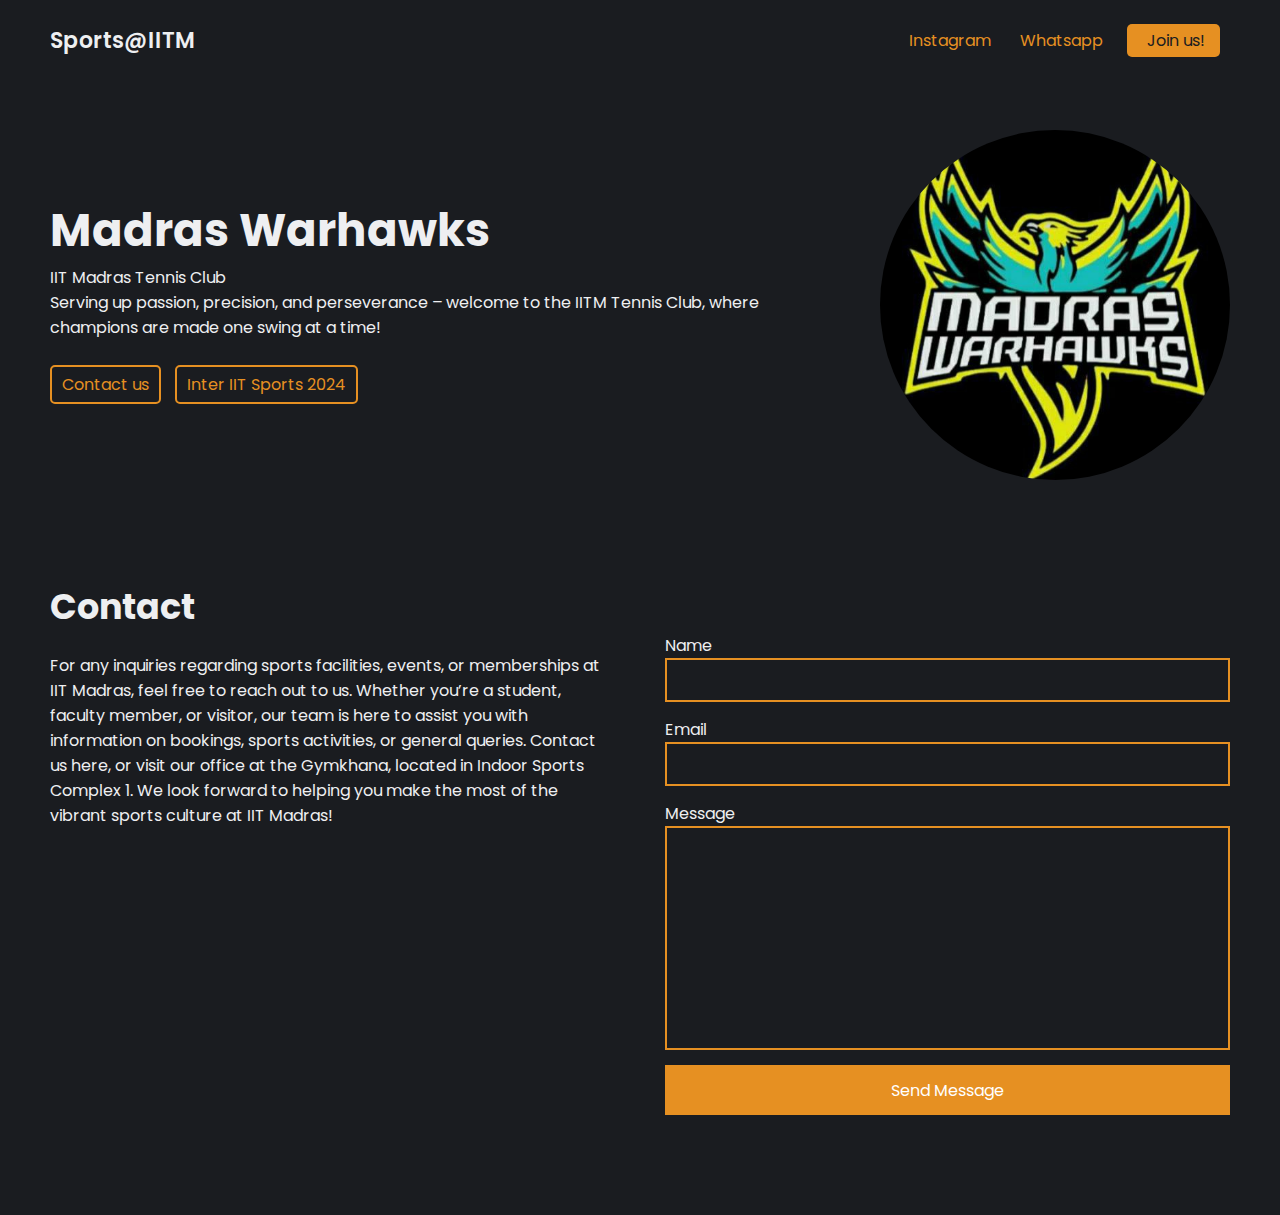
<file: tennis.html>
<!DOCTYPE html>
<html lang="en">
<head>
  <meta charset="UTF-8">
  <meta http-equiv="X-UA-Compatible" content="IE=edge">
  <meta name="viewport" content="width=device-width, initial-scale=1.0">

  <link rel="preconnect" href="https://fonts.googleapis.com">
  <link rel="preconnect" href="https://fonts.gstatic.com" crossorigin>
  <link href="https://fonts.googleapis.com/css2?family=Poppins:wght@400;600&display=swap" rel="stylesheet">

  <link rel="stylesheet" href="https://cdnjs.cloudflare.com/ajax/libs/font-awesome/6.4.0/css/all.min.css" integrity="sha512-iecdLmaskl7CVkqkXNQ/ZH/XLlvWZOJyj7Yy7tcenmpD1ypASozpmT/E0iPtmFIB46ZmdtAc9eNBvH0H/ZpiBw==" crossorigin="anonymous" referrerpolicy="no-referrer" />

  <link rel="stylesheet" href="styles.css">

  <title>Sports@IITM</title>
</head>

<body>
    <!-- NAVBAR -->
    <nav>
      <div class="left">
        <a href="/">Sports@IITM</a>
      </div>
  
      <div class="right">
        <a href="https://www.instagram.com/madras_warhawks/" target="_blank" rel="noopener noreferrer">
          <i class="fa-brands fa-instagram"></i>
          <span>Instagram</span>
        </a>
        
        <a href="https://chat.whatsapp.com/I8eMlEj3GBX6WO0UhmAABB" target="_blank" rel="noopener noreferrer">
          <i class="fa-brands fa-whatsapp"></i>
          <span>Whatsapp</span>
        </a>
        
        <a href="join us.html">
          <i class="fa-regular fa-paper-plane"></i>
          <span>Join us!</span>
        </a>
      </div>
    </nav>
    <main>
        <!-- SECTION 1: Hero -->
        <section class="hero-section">
          <div class="text">
            <h2>Madras Warhawks</h2>
            <p>IIT Madras Tennis Club<br>Serving up passion, precision, and perseverance – welcome to the IITM Tennis Club, where champions are made one swing at a time!</p>
    
            <div class="links">
              <a href="#contact">
                <i class="fa-solid fa-comments"></i>
                <span>Contact us</span>
              </a>
    
              <a href="https://interiit2024.iiti.ac.in">
                <i class="fa-solid fa-fire-flame-curved"></i>
                <span>Inter IIT Sports 2024</span>
              </a>
            </div>
          </div>
    
          <div class="headshot">
            <img src="tennis/team logo.jpg" alimagest="Madras Warhawks">
          </div>
        </section>

    <!-- SECTION 4: Contact -->
    <section id="contact" class="contact-section">
        <h2>Contact</h2>
  
        <div class="group">
          <div class="text">
              For any inquiries regarding sports facilities, events, or memberships at IIT Madras, feel free to reach out to us. Whether you’re a student, faculty member, or visitor, our team is here to assist you with information on bookings, sports activities, or general queries. Contact us here, or visit our office at the Gymkhana, located in Indoor Sports Complex 1. We look forward to helping you make the most of the vibrant sports culture at IIT Madras!
          </div>
  
          <form action = "contact.php" method="post" onsubmit="return validateForm()">
            <label for="name">Name</label>
            <input type="text" id="name" name="name">
  
            <label for="email">Email</label>
            <input type="email" id="email" name="email">
  
            <label for="message">Message</label>
            <textarea id="message" cols="30" rows="10" name="message"></textarea>
  
            <button type="submit">Send Message</button>
          </form>
        </div>
      </section>
    </body>
</html>
</file>
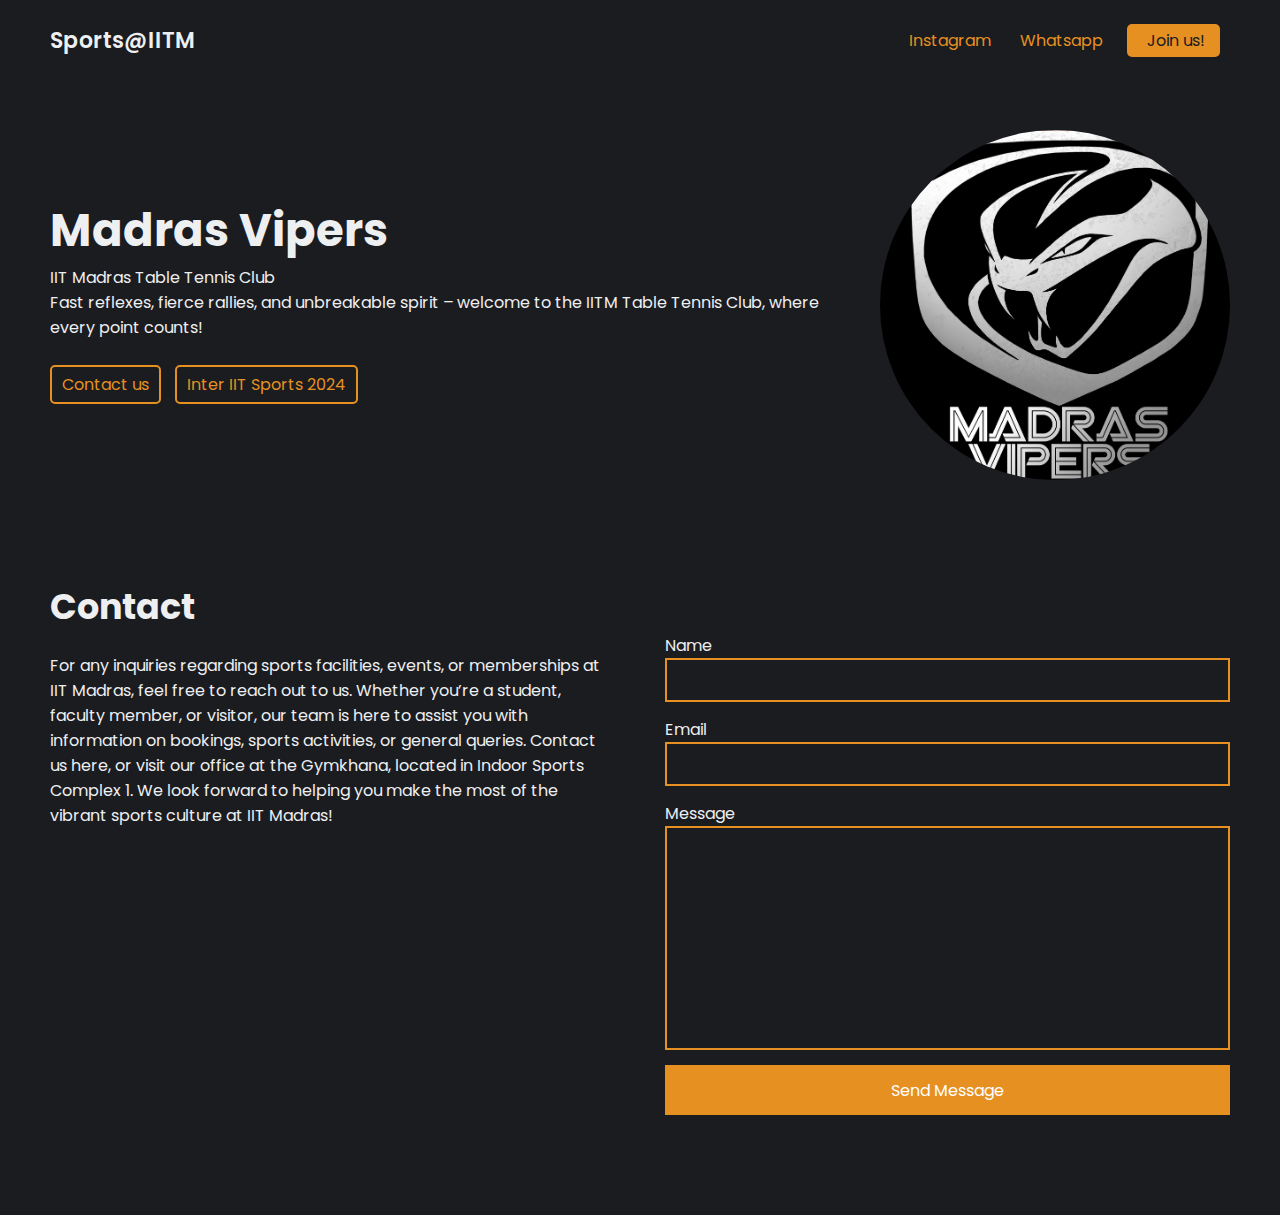
<file: tt.html>
<!DOCTYPE html>
<html lang="en">
<head>
  <meta charset="UTF-8">
  <meta http-equiv="X-UA-Compatible" content="IE=edge">
  <meta name="viewport" content="width=device-width, initial-scale=1.0">

  <link rel="preconnect" href="https://fonts.googleapis.com">
  <link rel="preconnect" href="https://fonts.gstatic.com" crossorigin>
  <link href="https://fonts.googleapis.com/css2?family=Poppins:wght@400;600&display=swap" rel="stylesheet">

  <link rel="stylesheet" href="https://cdnjs.cloudflare.com/ajax/libs/font-awesome/6.4.0/css/all.min.css" integrity="sha512-iecdLmaskl7CVkqkXNQ/ZH/XLlvWZOJyj7Yy7tcenmpD1ypASozpmT/E0iPtmFIB46ZmdtAc9eNBvH0H/ZpiBw==" crossorigin="anonymous" referrerpolicy="no-referrer" />

  <link rel="stylesheet" href="styles.css">

  <title>Sports@IITM</title>
</head>

<body>
    <!-- NAVBAR -->
    <nav>
      <div class="left">
        <a href="/">Sports@IITM</a>
      </div>
  
      <div class="right">
        <a href="https://www.instagram.com/vipersiitm/" target="_blank" rel="noopener noreferrer">
          <i class="fa-brands fa-instagram"></i>
          <span>Instagram</span>
        </a>
        
        <a href="https://www.whatsapp.com/channel/0029Vaf8akrLikgIb8CyEc1K" target="_blank" rel="noopener noreferrer">
          <i class="fa-brands fa-whatsapp"></i>
          <span>Whatsapp</span>
        </a>
        
        <a href="join us.html">
          <i class="fa-regular fa-paper-plane"></i>
          <span>Join us!</span>
        </a>
      </div>
    </nav>
    <main>
        <!-- SECTION 1: Hero -->
        <section class="hero-section">
          <div class="text">
            <h2>Madras Vipers</h2>
            <p>IIT Madras Table Tennis Club<br>Fast reflexes, fierce rallies, and unbreakable spirit – welcome to the IITM Table Tennis Club, where every point counts!</p>
    
            <div class="links">
              <a href="#contact">
                <i class="fa-solid fa-comments"></i>
                <span>Contact us</span>
              </a>
    
              <a href="https://interiit2024.iiti.ac.in">
                <i class="fa-solid fa-fire-flame-curved"></i>
                <span>Inter IIT Sports 2024</span>
              </a>
            </div>
          </div>
    
          <div class="headshot">
            <img src="tt/team logo.png" alimagest="Madras Vipers">
          </div>
        </section>

    <!-- SECTION 4: Contact -->
    <section id="contact" class="contact-section">
        <h2>Contact</h2>
  
        <div class="group">
          <div class="text">
              For any inquiries regarding sports facilities, events, or memberships at IIT Madras, feel free to reach out to us. Whether you’re a student, faculty member, or visitor, our team is here to assist you with information on bookings, sports activities, or general queries. Contact us here, or visit our office at the Gymkhana, located in Indoor Sports Complex 1. We look forward to helping you make the most of the vibrant sports culture at IIT Madras!
          </div>
  
          <form action = "contact.php" method="post" onsubmit="return validateForm()">
            <label for="name">Name</label>
            <input type="text" id="name" name="name">
  
            <label for="email">Email</label>
            <input type="email" id="email" name="email">
  
            <label for="message">Message</label>
            <textarea id="message" cols="30" rows="10" name="message"></textarea>
  
            <button type="submit">Send Message</button>
          </form>
        </div>
      </section>
    </body>
</html>
</file>
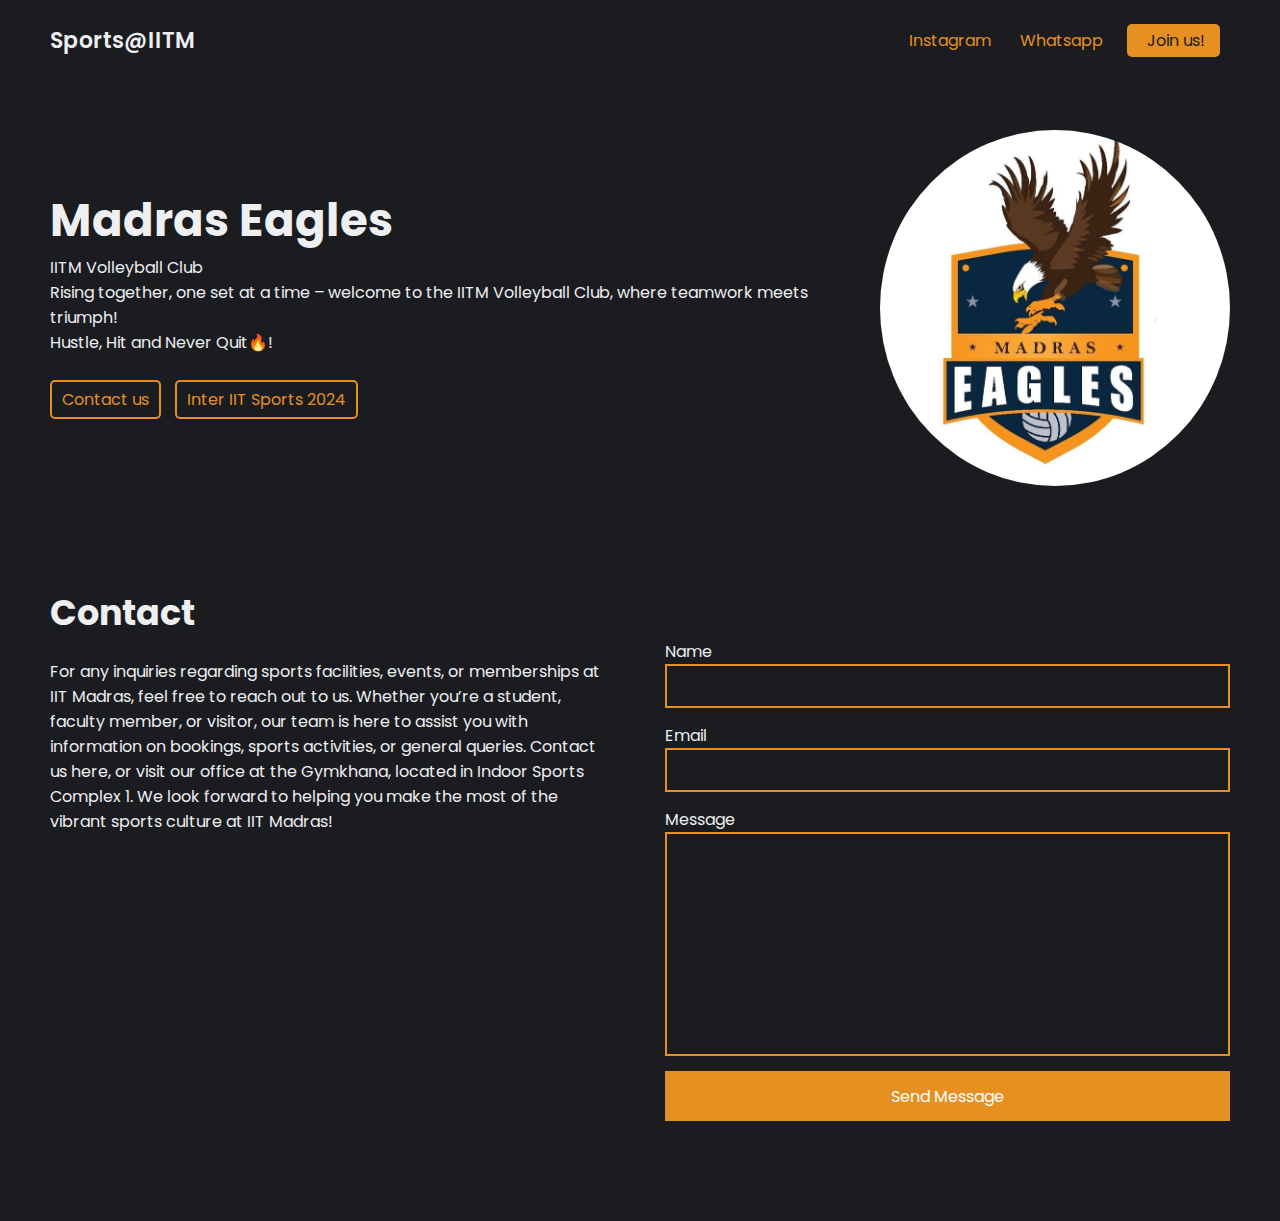
<file: volleyball.html>
<!DOCTYPE html>
<html lang="en">
<head>
  <meta charset="UTF-8">
  <meta http-equiv="X-UA-Compatible" content="IE=edge">
  <meta name="viewport" content="width=device-width, initial-scale=1.0">

  <link rel="preconnect" href="https://fonts.googleapis.com">
  <link rel="preconnect" href="https://fonts.gstatic.com" crossorigin>
  <link href="https://fonts.googleapis.com/css2?family=Poppins:wght@400;600&display=swap" rel="stylesheet">

  <link rel="stylesheet" href="https://cdnjs.cloudflare.com/ajax/libs/font-awesome/6.4.0/css/all.min.css" integrity="sha512-iecdLmaskl7CVkqkXNQ/ZH/XLlvWZOJyj7Yy7tcenmpD1ypASozpmT/E0iPtmFIB46ZmdtAc9eNBvH0H/ZpiBw==" crossorigin="anonymous" referrerpolicy="no-referrer" />

  <link rel="stylesheet" href="styles.css">

  <title>Sports@IITM</title>
</head>

<body>
    <!-- NAVBAR -->
    <nav>
      <div class="left">
        <a href="/">Sports@IITM</a>
      </div>
  
      <div class="right">
        <a href="https://www.instagram.com/madras.eagles/" target="_blank" rel="noopener noreferrer">
          <i class="fa-brands fa-instagram"></i>
          <span>Instagram</span>
        </a>
        
        <a href="https://www.whatsapp.com/channel/0029Vaf8akrLikgIb8CyEc1K" target="_blank" rel="noopener noreferrer">
          <i class="fa-brands fa-whatsapp"></i>
          <span>Whatsapp</span>
        </a>
        
        <a href="join us.html">
          <i class="fa-regular fa-paper-plane"></i>
          <span>Join us!</span>
        </a>
      </div>
    </nav>
    <main>
        <!-- SECTION 1: Hero -->
        <section class="hero-section">
          <div class="text">
            <h2>Madras Eagles</h2>
            <p>IITM Volleyball Club<br>Rising together, one set at a time – welcome to the IITM Volleyball Club, where teamwork meets triumph!<br>Hustle, Hit and Never Quit🔥!</p>
    
            <div class="links">
            
              <a href="#contact">
                <i class="fa-solid fa-comments"></i>
                <span>Contact us</span>
              </a>
    
              <a href="https://interiit2024.iiti.ac.in">
                <i class="fa-solid fa-fire-flame-curved"></i>
                <span>Inter IIT Sports 2024</span>
              </a>
            </div>
          </div>
    
          <div class="headshot">
            <img src="volleyball/team logo.png" alimagest="Madras Eagles">
          </div>
        </section>

    <!-- SECTION 4: Contact -->
    <section id="contact" class="contact-section">
        <h2>Contact</h2>
  
        <div class="group">
          <div class="text">
              For any inquiries regarding sports facilities, events, or memberships at IIT Madras, feel free to reach out to us. Whether you’re a student, faculty member, or visitor, our team is here to assist you with information on bookings, sports activities, or general queries. Contact us here, or visit our office at the Gymkhana, located in Indoor Sports Complex 1. We look forward to helping you make the most of the vibrant sports culture at IIT Madras!
          </div>
  
          <form action = "contact.php" method="post" onsubmit="return validateForm()">
            <label for="name">Name</label>
            <input type="text" id="name" name="name">
  
            <label for="email">Email</label>
            <input type="email" id="email" name="email">
  
            <label for="message">Message</label>
            <textarea id="message" cols="30" rows="10" name="message"></textarea>
  
            <button type="submit">Send Message</button>
          </form>
        </div>
      </section>
    </body>
</html>
</file>
<file: styles.css>
:root {
    --background-color: #1a1c20;
    --link-color: #e69022;
    --text-color: #eeeff1;
  }
  
  * {
    margin: 0;
    padding: 0;
    box-sizing: border-box;
  }
  
  html {
    scroll-behavior: smooth;
  }
  
  body {
    font-family: 'Poppins', sans-serif;
    color: var(--text-color);
    background-color: var(--background-color);
    max-width: 1400px;
    margin: 0 auto;
  }
  
  a {
    color: var(--link-color);
    text-decoration: none;
  }
  
  /*JOIN US*/
  .image-container {
    display: flex;
    justify-content: center;
    align-items: center;
    margin-top: 20px;
    margin-bottom: 20px;
  }

  .image-container img {
    max-width: 100%; /* Ensures the image doesn't overflow if screen is smaller */
    height: auto;    /* Keeps the image's aspect ratio */
  }
  
  /* NAVBAR */
  nav {
    display: flex;
    justify-content: space-between;
    align-items: center;
  
    padding: 0 50px;
    height: 80px;
  }
  
  nav .left a {
    color: var(--text-color);
    font-size: 22px;
    font-weight: 600;
  }
  
  nav .right a {
    color: var(--link-color);
    margin: 0 10px;
  }
  
  nav .right a:last-child {
    color: var(--background-color);
    background-color: var(--link-color);
    padding: 5px 15px;
    border-radius: 5px;
  }
  
  nav .right a span {
    margin-left: 5px;
  }

  nav .right a:hover {
    color: var(--text-color);
  }
  
  /* SECTION 1: Hero */
  .hero-section {
    display: flex;
    justify-content: space-between;
    align-items: center;
    padding: 0 50px;
    margin: 50px 0;
    margin-bottom: 100px;
    gap: 40px;
  }
  
  .hero-section .text {
    flex: 5;
  }
  
  .hero-section .text h2 {
    font-size: 45px;
  }
  
  .hero-section .text .links {
    margin-top: 25px;
  }
  
  .hero-section .text .links a {
    display: inline-block;
    padding: 5px 10px;
    border: 2px solid var(--link-color);
    border-radius: 5px;
    margin-right: 10px;
    margin-bottom: 10px;
    transition: .1s;
  }
  
  .hero-section .text .links a:hover {
    color: var(--text-color);
    border: 2px solid var(--text-color);
  }
  
  .hero-section .headshot {
    flex: 2;
    display: flex;
    justify-content: right;
  }
  
  .hero-section .headshot img {
    width: 350px;
    border-radius: 50%;
  }
  
  /* SECTION 2: Sports */
  .sports-section {
    padding: 0 50px;
    margin-bottom: 100px;
  }
  
  .sports-section h2 {
    text-align: center;
    font-size: 35px;
  }
  
  .sports-section .text {
    text-align: center;
    margin-bottom: 20px;
  }
  
  .sports-section .cells {
    display: flex;
    justify-content: center;
    flex-wrap: wrap;
  }
  
  .sports-section .cells .cell {
    display: flex;
    justify-content: center;
    align-items: center;
    gap: 10px;
  
    width: 200px;
    padding: 10px 20px;
    margin: 10px;
    border: 1.5px solid var(--link-color);
    border-radius: 5px;
  }
  
  .sports-section .cells .cell img {
    width: 30px;
    height: 30px;
    object-fit: contain;
    border-radius: 2px;
  }
  
  .sports-section .cells .cell span {
    font-size: 18px;
    color: var(--link-color);
  }

  .sports-section .cells a:hover .cell span{
    color: var(--text-color);
  }


  /* SECTION 3: Events */
  .events-section {
    padding: 0 50px;
    margin-bottom: 100px;
  }
  
  .events-section h2 {
    font-size: 35px;
    margin-bottom: 30px;
  }
  
  .events-section .group {
    display: flex;
    align-items: center;
    gap: 50px;
  }
  
  .events-section .group .event-details {
    text-align: center;
    flex: 2;
  }
  
  .events-section .group .event-details img {
    width: 300px;
    aspect-ratio: 1 / 1;
    object-fit: cover;
    border-radius: 20%;
    margin-bottom: 10px;
  }
  
  .events-section .group .event-details p {
    font-weight: 600;
  }
  
  .events-section .group .event-details p:last-child {
    font-weight: normal;
  }
  
  .events-section .group .text {
    flex: 8;
  }
  
  /* SECTION 4: Contact */
  .contact-section {
    padding: 0 50px;
    margin-bottom: 100px;
  }
  
  .contact-section h2 {
    font-size: 35px;
  }
  
  .contact-section .group {
    display: flex;
    gap: 50px;
  }
  
  .contact-section .group .text {
    flex: 3;
    margin-top: 20px;
  }
  
  .contact-section .group form {
    flex: 3;
    display: flex;
    flex-direction: column;
  }
  
  .contact-section .group form input,
  .contact-section .group form textarea {
    font-family: 'Poppins', sans-serif;
    border: 2px solid var(--link-color);
    background-color: transparent;
    color: #eeeff1;
    padding: 10px;
    margin-bottom: 15px;
    outline: none;
    resize: none;
  }
  
  .contact-section .group form button {
    font-size: 16px;
    font-family: 'Poppins', sans-serif;
    color: #fff;
    background-color: var(--link-color);
    border: none;
    height: 50px;
    cursor: pointer;
    transition: .1s;
  }
  
  .contact-section .group form button:hover {
    filter: brightness(.9);
  }
  
  @media (max-width: 850px) {
    /* SECTION 1: Hero */
    .hero-section .text h2 {
      font-size: 35px;
    }
  }
  
  @media (max-width: 740px) {
    /* SECTION 1: Hero */
    .hero-section {
      flex-direction: column-reverse;
    }
  
    .hero-section .headshot img {
      width: 300px;
    }
  
    /* SECTION 3: Testimony */
    .testimony-section {
      text-align: center;
    }
  
    .testimony-section .group {
      flex-direction: column;
    }
  
    /* SECTION 4: Contact */
    .contact-section .group {
      flex-direction: column;
    }
  }
  
  @media (max-width: 600px) {
    /* NAVBAR */
    nav {
      padding: 0 20px;
    }
  
    nav .right a {
      font-size: 22px;
    }
  
    nav .right a:last-child {
      color: var(--text-color);
      background-color: transparent;
      padding: 0;
    }
  
    nav .right a span {
      display: none;
    }
  
    /* SECTION 1: Hero */
    .hero-section {
      padding: 0 20px;
    }
  
    .hero-section .text h2 {
      font-size: 30px;
    }
  
    /* SECTION 2: Skills */
    .skills-section {
      padding: 0 20px;
    }
  
    .skills-section .cells .cell span {
      font-size: 16px;
    }
  
    /* SECTION 3: Events */
    .events-section {
      padding: 0 20px;
    }
  
    /* SECTION 4: Contact */
    .contact-section {
      padding: 0 20px;
      background-color: #eeeff1;
    }

    .contact-section .group .input{
      color: white;
    }
  }
</file>
